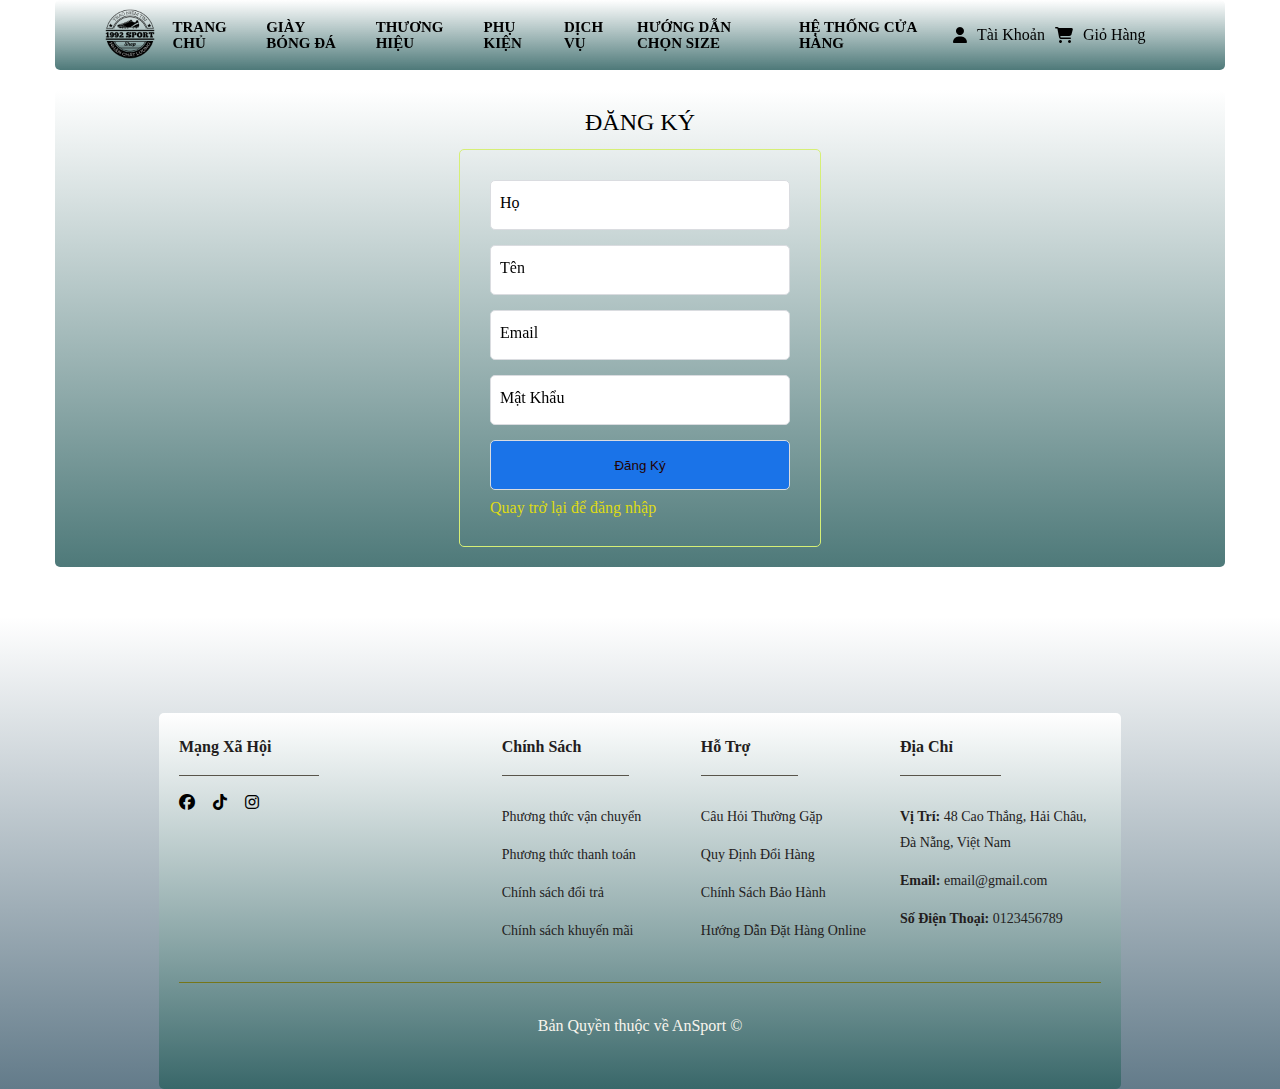
<file: HTMLS/dangky.html>
<!DOCTYPE html>
<html lang="en">
  <head>
    <meta charset="UTF-8" />
    <meta name="viewport" content="width=device-width, initial-scale=1.0" />
    <link
      rel="stylesheet"
      href="https://cdnjs.cloudflare.com/ajax/libs/font-awesome/6.5.2/css/all.min.css"
    />
    <link rel="stylesheet" href="/CSS/reset.css" />
    <link rel="stylesheet" href="/CSS/dangnhap.css" />

    <title>Document</title>
  </head>
<body>
    <!-- ******************header********************* -->
    <header class="header main-content">
      <div class="logo">
        <img src="/images/logo.png" alt="logo" width="50px" height="50px" />
      </div>
      <div class="menu">
        <ul>
          <li><a href="/index.html">TRANG CHỦ</a></li>
          <li>
            <a href="/htmls/giaybongda.html">GIÀY BÓNG ĐÁ</a>
          </li>
          <li>
            <a href="/htmls/thuonghieu.html">THƯƠNG HIỆU</a>

          </li>
          <li>
            <a href="/htmls/phukien.html">PHỤ KIỆN</a>
          </li>
          <li>
            <a href="/htmls/dichvu.html">DỊCH VỤ</a>
          </li>
          <li>
            <a href="/htmls/size.html">HƯỚNG DẪN CHỌN SIZE</a>
          </li>
          <li><a href="/htmls/hethong.html">HỆ THỐNG CỬA HÀNG</a></li>
        </ul>
      </div>
        <div class="others">
          <!-- <li>
            <input placeholder="Tìm Kiếm" type="text" />
            <a href="#"><i class="fa-solid fa-magnifying-glass"></i></a>
          </li> -->
         <div class="login">
            <li>
              <a href="/htmls/dangnhap.html"><i class="fa-solid fa-user"></i></a>
            </li>
            <p><a href="/htmls/dangnhap.html">Tài Khoản</a></p>
         </div>
         <div class="cart">
            <li>
              <a href="/htmls/giohang.html"><i class="fa-solid fa-cart-shopping"></i></a>
            </li>
            <p><a href="/htmls/giohang.html">Giỏ Hàng</a></p>
         </div>
        </ul>
      </div>
</header>
<!-- **********************main********************* -->

<main class="main-content">
<h3>ĐĂNG KÝ</h3>
<div class="around">
    <form action="">
        <div class="form-group">
            <input type="text" name="last-name" required>
            <label for="">Họ</label>
        </div>
        <div class="form-group">
            <input type="text" name="first-name" required>
            <label for="">Tên</label>
        </div>
        <div class="form-group">
            <input type="text" name="email" required>
            <label for="">Email</label>
        </div>
        <div class="form-group">
            <input type="password" name="password" required>
            <label for="">Mật Khẩu</label>
        </div>
        <input type="submit" value="Đăng Ký" id="btn-login">
        <p class="support"><strong><a href="dangnhap.html">Quay trở lại để đăng nhập</a></p>
    </form>
</div>
</main>

      <!-- *******************footer******************** -->
      <footer class="footer">
        <div class="main-content">
          <div class="row">
            <!-- column 1 -->
            <div class="column">
              <h3 class="title">Mạng Xã Hội</h3>
              <div class="socials">
                <a
                  href="https://www.facebook.com/an.nguyenphuc.7737"
                  target="_blank"
                >
                  <i class="fa-brands fa-facebook"></i>
                </a>
                <a href="https://www.tiktok.com/vi-VN/" target="_blank">
                  <i class="fa-brands fa-tiktok"></i>
                </a>
                <a href="https://www.instagram.com/npan_05/" target="_blank">
                  <i class="fa-brands fa-instagram"></i>
                </a>
              </div>
            </div>
            <!-- column 2 -->
            <div class="column">
              <h3 class="title">Chính Sách</h3>
              <ul class="list">
                <li>
                  <a href="#!">Phương thức vận chuyển</a>
                </li>
                <li>
                  <a href="#!">Phương thức thanh toán</a>
                </li>
                <li>
                  <a href="#!">Chính sách đổi trả</a>
                </li>
                <li>
                  <a href="#!">Chính sách khuyến mãi</a>
                </li>
              </ul>
            </div>
            <!-- column 3 -->
            <div class="column">
              <h3 class="title">Hỗ Trợ</h3>
              <ul class="list">
                <li>
                  <a href="#!">Câu Hỏi Thường Gặp</a>
                </li>
                <li>
                  <a href="#!">Quy Định Đổi Hàng</a>
                </li>
                <li>
                  <a href="#!">Chính Sách Bảo Hành</a>
                </li>
                <li>
                  <a href="#!">Hướng Dẫn Đặt Hàng Online</a>
                </li>
              </ul>
            </div>
            <!-- column 4 -->
            <div class="column">
              <h3 class="title">Địa Chỉ</h3>
              <ul class="list">
                <li>
                  <a href="#!"
                    ><strong>Vị Trí:</strong> 48 Cao Thắng, Hải Châu, Đà Nẵng, Việt Nam</a>
                </li>
                <li>
                  <a href="#!"><strong>Email:</strong> email@gmail.com</a>
                </li>
                <li>
                  <a href="#!"><strong>Số Điện Thoại:</strong> 0123456789</a>
                </li>
              </ul>
            </div>
          </div>
  
          <div class="copyright">
            <p>Bản Quyền thuộc về AnSport &copy;</p>
          </div>
        </div>
      </footer>
</body>



</html>
</file>
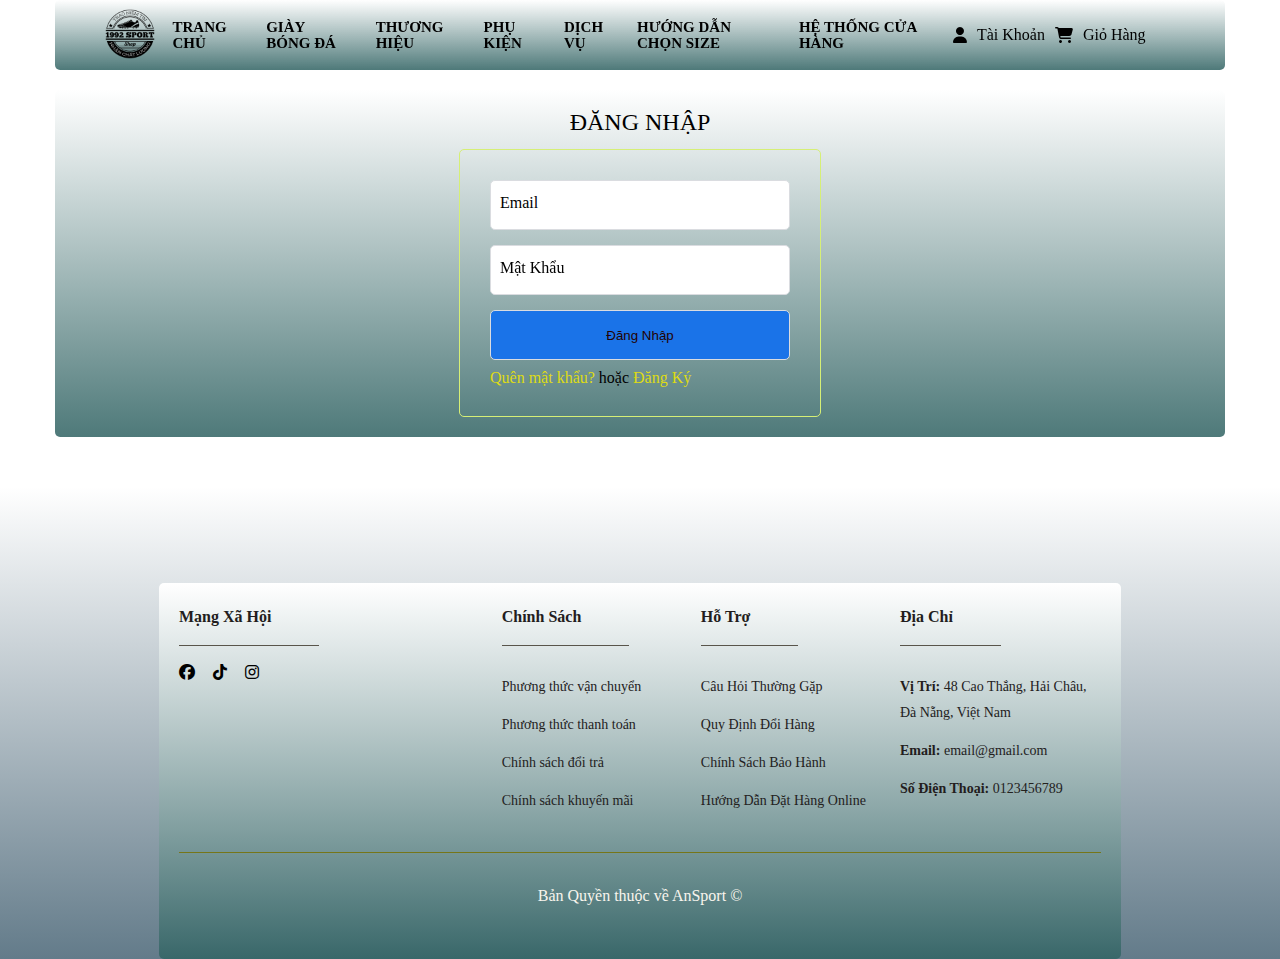
<file: HTMLS/dangnhap.html>
<!DOCTYPE html>
<html lang="en">
  <head>
    <meta charset="UTF-8" />
    <meta name="viewport" content="width=device-width, initial-scale=1.0" />
    <link
      rel="stylesheet"
      href="https://cdnjs.cloudflare.com/ajax/libs/font-awesome/6.5.2/css/all.min.css"
    />
    <link rel="stylesheet" href="/CSS/reset.css" />
    <link rel="stylesheet" href="/CSS/dangnhap.css" />

    <title>Document</title>
  </head>
<body>
    <!-- ******************header********************* -->
    <header class="header main-content">
      <div class="logo">
        <img src="/images/logo.png" alt="logo" width="50px" height="50px" />
      </div>
      <div class="menu">
        <ul>
          <li><a href="/index.html">TRANG CHỦ</a></li>
          <li>
            <a href="/htmls/giaybongda.html">GIÀY BÓNG ĐÁ</a>
          </li>
          <li>
            <a href="/htmls/thuonghieu.html">THƯƠNG HIỆU</a>

          </li>
          <li>
            <a href="/htmls/phukien.html">PHỤ KIỆN</a>
          </li>
          <li>
            <a href="/htmls/dichvu.html">DỊCH VỤ</a>
          </li>
          <li>
            <a href="/htmls/size.html">HƯỚNG DẪN CHỌN SIZE</a>
          </li>
          <li><a href="/htmls/hethong.html">HỆ THỐNG CỬA HÀNG</a></li>
        </ul>
      </div>
        <div class="others">
          <!-- <li>
            <input placeholder="Tìm Kiếm" type="text" />
            <a href="#"><i class="fa-solid fa-magnifying-glass"></i></a>
          </li> -->
         <div class="login">
            <li>
              <a href="/htmls/dangnhap.html"><i class="fa-solid fa-user"></i></a>
            </li>
            <p><a href="/htmls/dangnhap.html">Tài Khoản</a></p>
         </div>
         <div class="cart">
            <li>
              <a href="/htmls/giohang.html"><i class="fa-solid fa-cart-shopping"></i></a>
            </li>
            <p><a href="/htmls/giohang.html">Giỏ Hàng</a></p>
         </div>
        </ul>
      </div>
</header>
<!-- **********************main********************* -->

<main class="main-content">
<h3>ĐĂNG NHẬP</h3>
<div class="around">
    <form action="">
        <div class="form-group">
            <input type="text" name="email" required>
            <label for="">Email</label>
        </div>
        <div class="form-group">
            <input type="password" name="password" required>
            <label for="">Mật Khẩu</label>
        </div>
        <input type="submit" value="Đăng Nhập" id="btn-login">
        <p class="support"><strong><a href="quenmatkhau.html">Quên mật khẩu?</a></strong> hoặc <strong><a href="dangky.html">Đăng Ký</a></strong></p>
    </form>
</div>
</main>


      <!-- *******************footer******************** -->
      <footer class="footer">
        <div class="main-content">
          <div class="row">
            <!-- column 1 -->
            <div class="column">
              <h3 class="title">Mạng Xã Hội</h3>
              <div class="socials">
                <a
                  href="https://www.facebook.com/an.nguyenphuc.7737"
                  target="_blank"
                >
                  <i class="fa-brands fa-facebook"></i>
                </a>
                <a href="https://www.tiktok.com/vi-VN/" target="_blank">
                  <i class="fa-brands fa-tiktok"></i>
                </a>
                <a href="https://www.instagram.com/npan_05/" target="_blank">
                  <i class="fa-brands fa-instagram"></i>
                </a>
              </div>
            </div>
            <!-- column 2 -->
            <div class="column">
              <h3 class="title">Chính Sách</h3>
              <ul class="list">
                <li>
                  <a href="#!">Phương thức vận chuyển</a>
                </li>
                <li>
                  <a href="#!">Phương thức thanh toán</a>
                </li>
                <li>
                  <a href="#!">Chính sách đổi trả</a>
                </li>
                <li>
                  <a href="#!">Chính sách khuyến mãi</a>
                </li>
              </ul>
            </div>
            <!-- column 3 -->
            <div class="column">
              <h3 class="title">Hỗ Trợ</h3>
              <ul class="list">
                <li>
                  <a href="#!">Câu Hỏi Thường Gặp</a>
                </li>
                <li>
                  <a href="#!">Quy Định Đổi Hàng</a>
                </li>
                <li>
                  <a href="#!">Chính Sách Bảo Hành</a>
                </li>
                <li>
                  <a href="#!">Hướng Dẫn Đặt Hàng Online</a>
                </li>
              </ul>
            </div>
            <!-- column 4 -->
            <div class="column">
              <h3 class="title">Địa Chỉ</h3>
              <ul class="list">
                <li>
                  <a href="#!"
                    ><strong>Vị Trí:</strong> 48 Cao Thắng, Hải Châu, Đà Nẵng, Việt Nam</a>
                </li>
                <li>
                  <a href="#!"><strong>Email:</strong> email@gmail.com</a>
                </li>
                <li>
                  <a href="#!"><strong>Số Điện Thoại:</strong> 0123456789</a>
                </li>
              </ul>
            </div>
          </div>
  
          <div class="copyright">
            <p>Bản Quyền thuộc về AnSport &copy;</p>
          </div>
        </div>
      </footer>
</body>



</html>
</file>
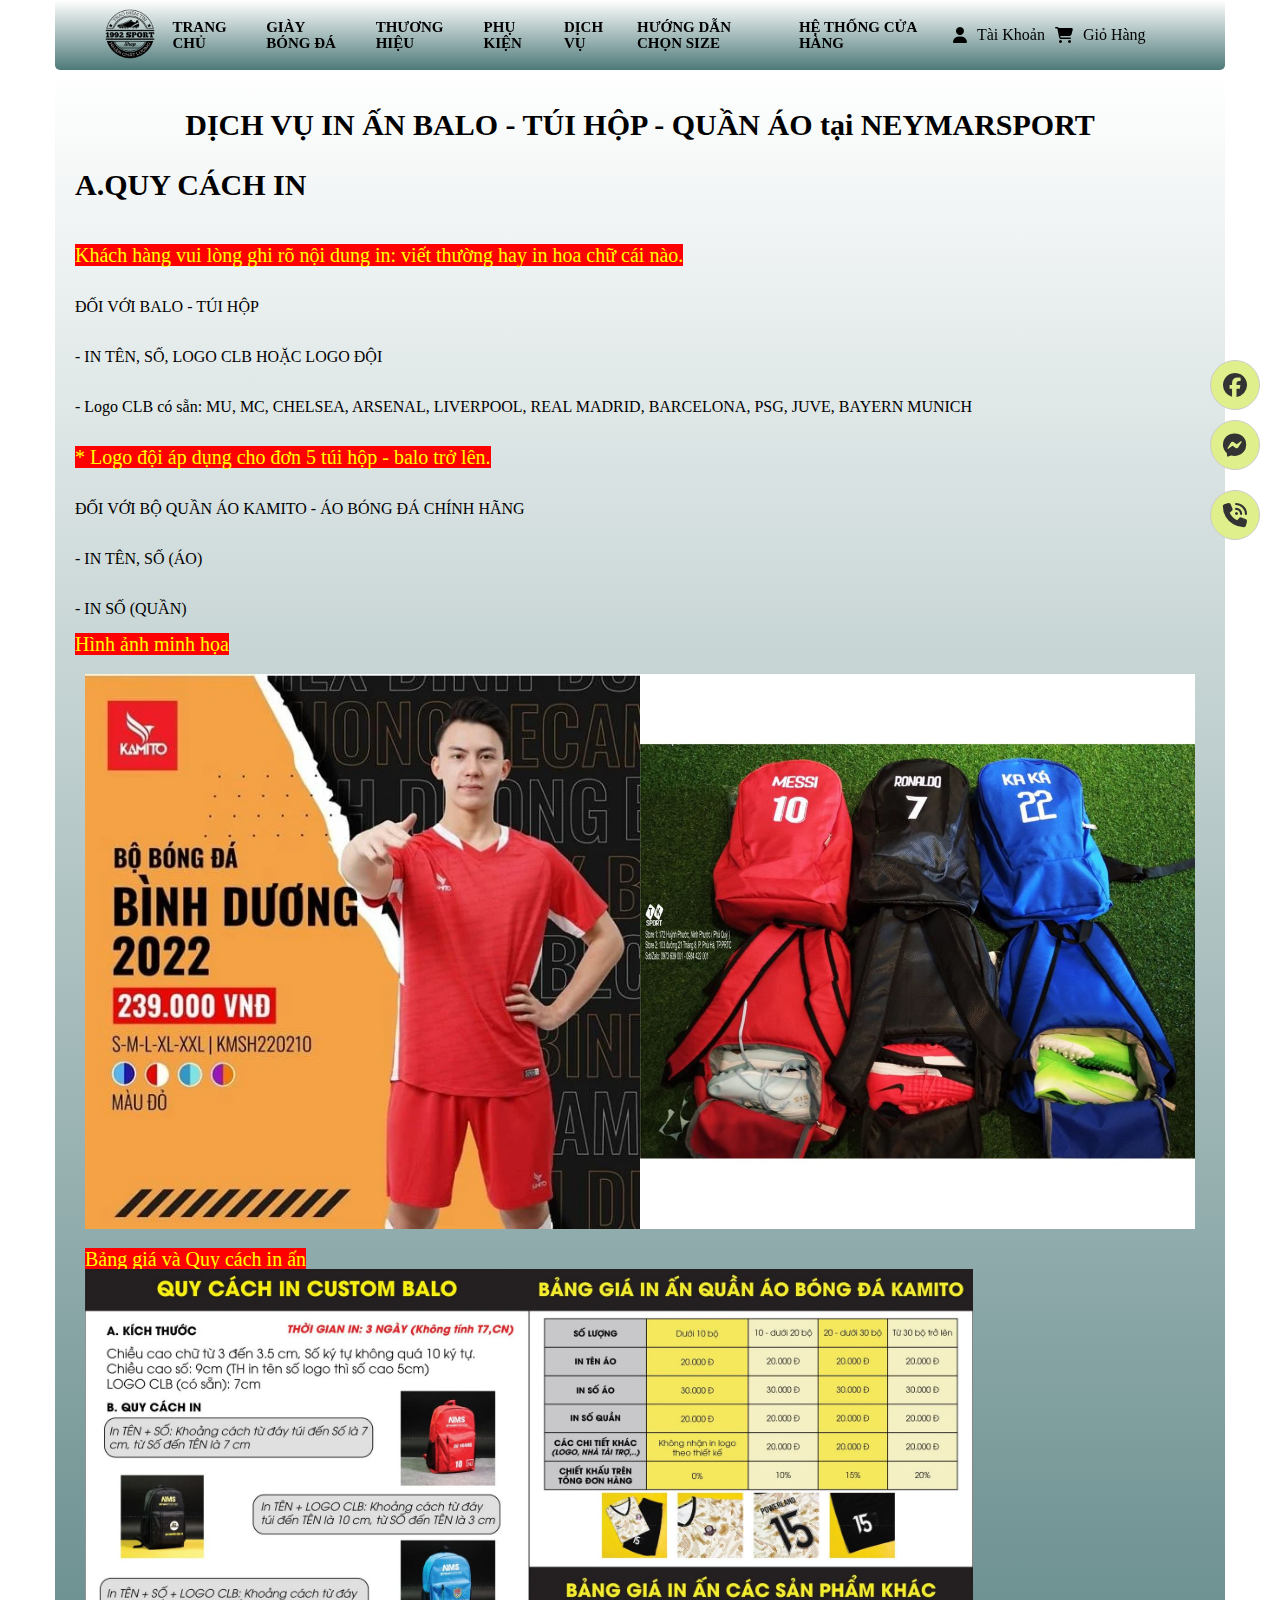
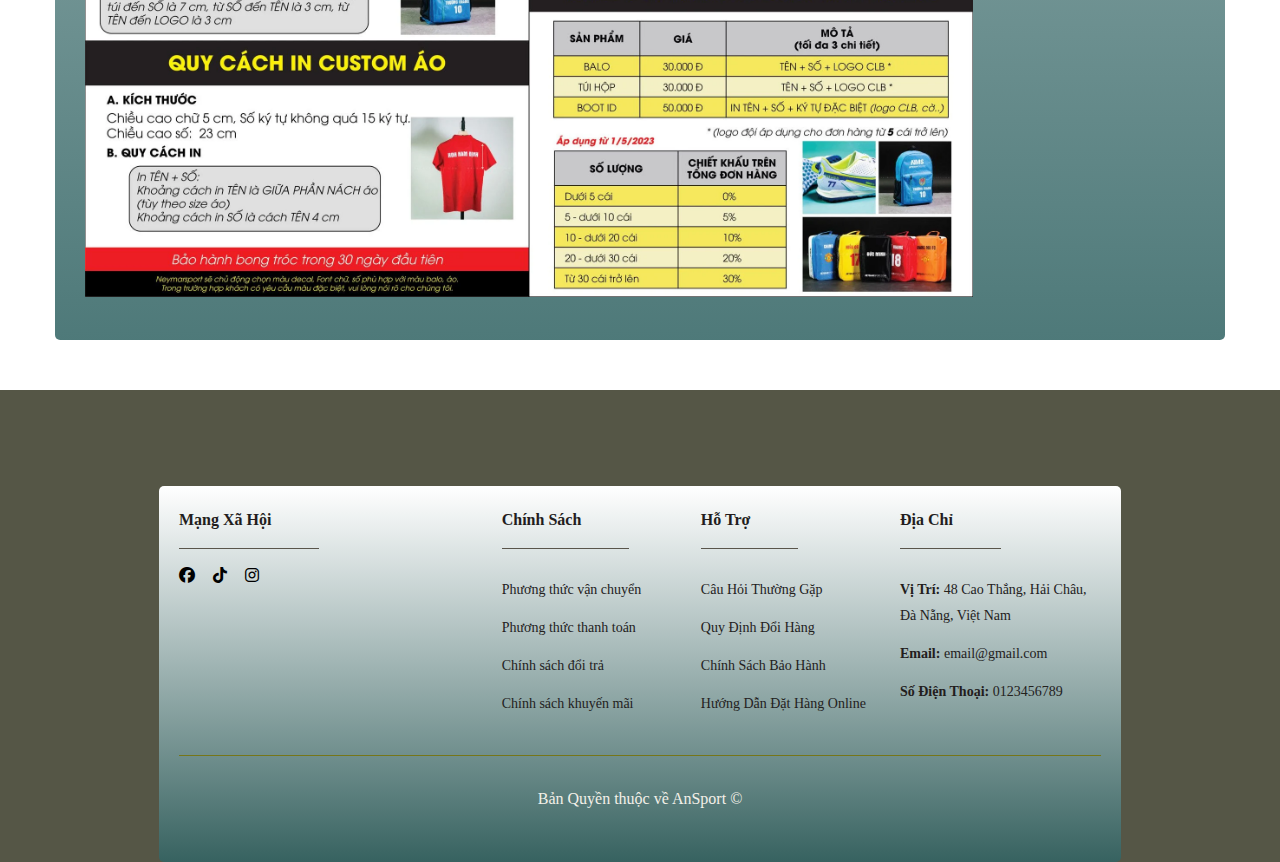
<file: HTMLS/dichvu.html>
<!DOCTYPE html>
<html lang="en">
  <head>
    <meta charset="UTF-8" />
    <meta name="viewport" content="width=device-width, initial-scale=1.0" />
    <link rel="stylesheet" href="/CSS/reset.css" />
    <link rel="stylesheet" href="/CSS/styledichvu.css" />
    <link
      rel="stylesheet"
      href="https://cdnjs.cloudflare.com/ajax/libs/font-awesome/6.5.2/css/all.min.css"
    />

    <title>Document</title>
  </head>
  <body>
    <!-- *************************header********************* -->
    <header class="header main-content">
      <div class="logo">
        <img src="/images/logo.png" alt="logo" width="50px" height="50px" />
      </div>
      <div class="menu">
        <ul>
          <li><a href="/index.html">TRANG CHỦ</a></li>
          <li>
            <a href="/htmls/giaybongda.html">GIÀY BÓNG ĐÁ</a>
          </li>
          <li>
            <a href="/htmls/thuonghieu.html">THƯƠNG HIỆU</a>

          </li>
          <li>
            <a href="/htmls/phukien.html">PHỤ KIỆN</a>
          </li>
          <li>
            <a href="/htmls/dichvu.html">DỊCH VỤ</a>
          </li>
          <li>
            <a href="/htmls/size.html">HƯỚNG DẪN CHỌN SIZE</a>
          </li>
          <li><a href="/htmls/hethong.html">HỆ THỐNG CỬA HÀNG</a></li>
        </ul>
      </div>
        <div class="others">
          <!-- <li>
            <input placeholder="Tìm Kiếm" type="text" />
            <a href="#"><i class="fa-solid fa-magnifying-glass"></i></a>
          </li> -->
         <div class="login">
            <li>
              <a href="/htmls/dangnhap.html"><i class="fa-solid fa-user"></i></a>
            </li>
            <p><a href="/htmls/dangnhap.html">Tài Khoản</a></p>
         </div>
         <div class="cart">
            <li>
              <a href="/htmls/giohang.html"><i class="fa-solid fa-cart-shopping"></i></a>
            </li>
            <p><a href="/htmls/giohang.html">Giỏ Hàng</a></p>
         </div>
        </ul>
      </div>
</header>
    <!-- *************************main***************** -->
    <div class="main-content">
      <div class="backgound">
        <h1 style="text-align: center">
          DỊCH VỤ IN ẤN BALO - TÚI HỘP - QUẦN ÁO tại NEYMARSPORT
        </h1>
      </div>
      <div class="infor">
        <h1>A.QUY CÁCH IN</h1>
        <p>
          <span class="note"
            >Khách hàng vui lòng ghi rõ nội dung in: viết thường hay in hoa chữ
            cái nào.</span
          >
        </p>
        <ul>
          ĐỐI VỚI BALO - TÚI HỘP
          <li>- IN TÊN, SỐ, LOGO CLB HOẶC LOGO ĐỘI</li>
          <li>
            - Logo CLB có sẵn: MU, MC, CHELSEA, ARSENAL, LIVERPOOL, REAL MADRID,
            BARCELONA, PSG, JUVE, BAYERN MUNICH
          </li>
        </ul>
        <p>
          <span class="note"
            >* Logo đội áp dụng cho đơn 5 túi hộp - balo trở lên.</span
          >
        </p>
        <ul>
          ĐỐI VỚI BỘ QUẦN ÁO KAMITO - ÁO BÓNG ĐÁ CHÍNH HÃNG
          <li>- IN TÊN, SỐ (ÁO)</li>
          <li>- IN SỐ (QUẦN)</li>
        </ul>
      </div>
      <div class="feedback">
        <p><span class="note">Hình ảnh minh họa</span></p>
        <div class="Printf">
          <img
            src="/images/aoquan.png"
            width="50%"
            alt="Ảnh in ấn áo quần bóng đá"
          />
          <img
            src="/images/inanbalo.png"
            width="50%"
            alt="Ảnh in ấn balo bóng đá"
          />
        </div>
      </div>
      <div class="instruct">
        <p><span class="note">Bảng giá và Quy cách in ấn</span></p>
        <img
          src="/images/chitiet.png"
          width="80%"
          alt="Bảng giá và Quy cách in ấn"
        />
      </div>
    </div>
    <div class="icon-fix">
      <a href="#">
        <i class="fa-brands fa-facebook"></i>
      </a>
      <a href="#">
        <i class="fa-brands fa-facebook-messenger"></i>
      </a>
      <a href="#">
        <a href="#">
          <i class="fa-solid fa-phone-volume"></i>
        </a>
      </a>
    </div>
    <!--*********************footer******************  -->
    <footer class="footer">
      <div class="main-content">
        <div class="row">
          <!-- column 1 -->
          <div class="column">
            <h3 class="title">Mạng Xã Hội</h3>
            <div class="socials">
              <a
                href="https://www.facebook.com/an.nguyenphuc.7737"
                target="_blank"
              >
                <i class="fa-brands fa-facebook"></i>
              </a>
              <a href="https://www.tiktok.com/vi-VN/" target="_blank">
                <i class="fa-brands fa-tiktok"></i>
              </a>
              <a href="https://www.instagram.com/npan_05/" target="_blank">
                <i class="fa-brands fa-instagram"></i>
              </a>
            </div>
          </div>
          <!-- column 2 -->
          <div class="column">
            <h3 class="title">Chính Sách</h3>
            <ul class="list">
              <li>
                <a href="#!">Phương thức vận chuyển</a>
              </li>
              <li>
                <a href="#!">Phương thức thanh toán</a>
              </li>
              <li>
                <a href="#!">Chính sách đổi trả</a>
              </li>
              <li>
                <a href="#!">Chính sách khuyến mãi</a>
              </li>
            </ul>
          </div>
          <!-- column 3 -->
          <div class="column">
            <h3 class="title">Hỗ Trợ</h3>
            <ul class="list">
              <li>
                <a href="#!">Câu Hỏi Thường Gặp</a>
              </li>
              <li>
                <a href="#!">Quy Định Đổi Hàng</a>
              </li>
              <li>
                <a href="#!">Chính Sách Bảo Hành</a>
              </li>
              <li>
                <a href="#!">Hướng Dẫn Đặt Hàng Online</a>
              </li>
            </ul>
          </div>
          <!-- column 4 -->
          <div class="column">
            <h3 class="title">Địa Chỉ</h3>
            <ul class="list">
              <li>
                <a href="#!"
                  ><strong>Vị Trí:</strong> 48 Cao Thắng, Hải Châu, Đà Nẵng, Việt Nam</a>
              </li>
              <li>
                <a href="#!"><strong>Email:</strong> email@gmail.com</a>
              </li>
              <li>
                <a href="#!"><strong>Số Điện Thoại:</strong> 0123456789</a>
              </li>
            </ul>
          </div>
        </div>

        <div class="copyright">
          <p>Bản Quyền thuộc về AnSport &copy;</p>
        </div>
      </div>
    </footer>
  </body>
</html>
</file>
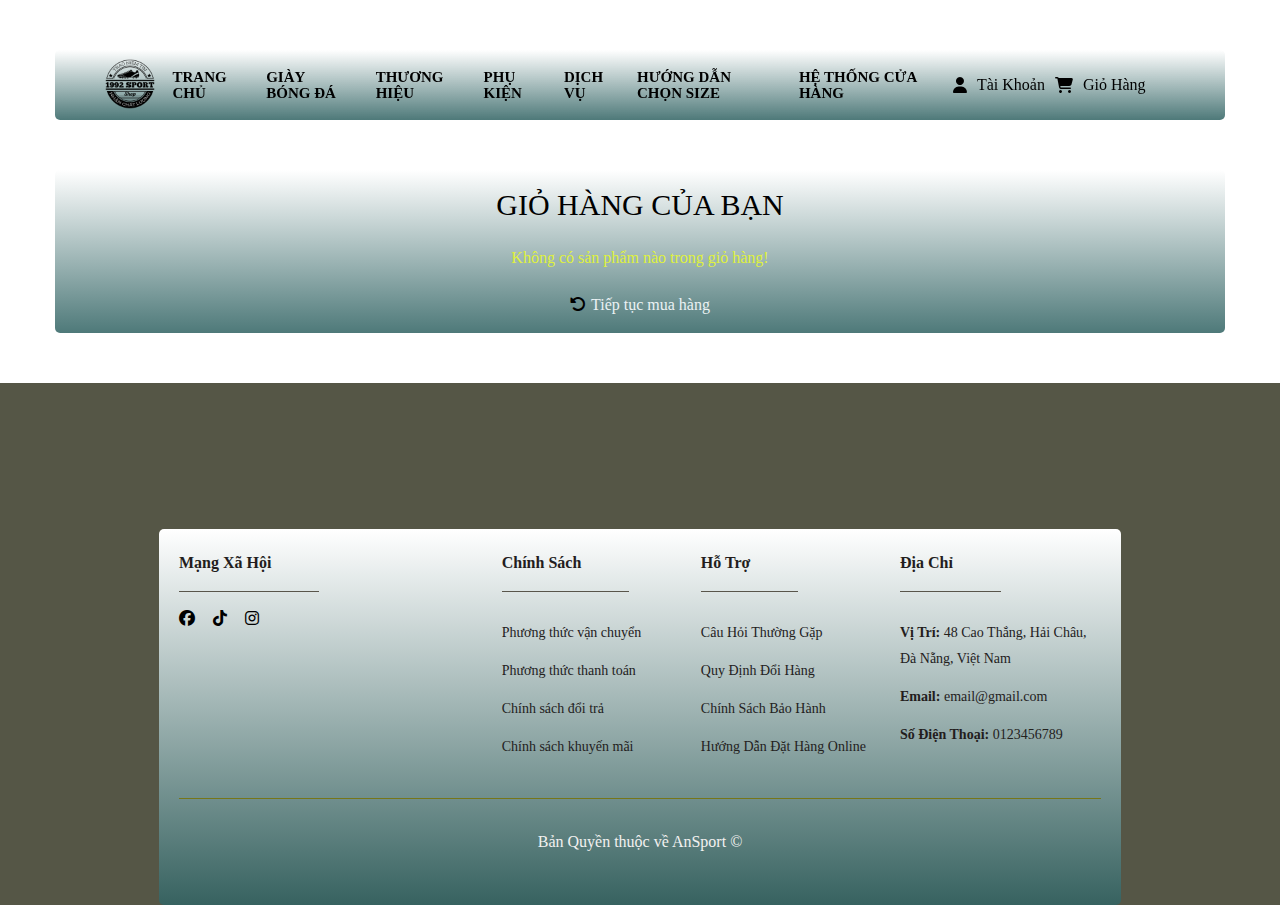
<file: HTMLS/giohang.html>
<!DOCTYPE html>
<html lang="en">
  <head>
    <meta charset="UTF-8" />
    <meta name="viewport" content="width=device-width, initial-scale=1.0" />
    <link
      rel="stylesheet"
      href="https://cdnjs.cloudflare.com/ajax/libs/font-awesome/6.5.2/css/all.min.css"
    />
    <link rel="stylesheet" href="/CSS/reset.css" />
    <link rel="stylesheet" href="/CSS/giohang.css" />

    <title>Document</title>
  </head>
<body>
    <!-- ******************header********************* -->
    <header class="header main-content">
      <div class="logo">
        <img src="/images/logo.png" alt="logo" width="50px" height="50px" />
      </div>
      <div class="menu">
        <ul>
          <li><a href="../index.html">TRANG CHỦ</a></li>
          <li>
            <a href="/htmls/giaybongda.html">GIÀY BÓNG ĐÁ</a>
          </li>
          <li>
            <a href="/htmls/thuonghieu.html">THƯƠNG HIỆU</a>

          </li>
          <li>
            <a href="/htmls/phukien.html">PHỤ KIỆN</a>
          </li>
          <li>
            <a href="/htmls/dichvu.html">DỊCH VỤ</a>
          </li>
          <li>
            <a href="/htmls/size.html">HƯỚNG DẪN CHỌN SIZE</a>
          </li>
          <li><a href="/htmls/hethong.html">HỆ THỐNG CỬA HÀNG</a></li>
        </ul>
      </div>
        <div class="others">

         <div class="login">
            <li>
              <a href="/htmls/dangnhap.html"><i class="fa-solid fa-user"></i></a>
            </li>
            <p><a href="/htmls/dangnhap.html">Tài Khoản</a></p>
         </div>
         <div class="cart">
            <li>
              <a href="/htmls/giohang.html"><i class="fa-solid fa-cart-shopping"></i></a>
            </li>
            <p><a href="/htmls/giohang.html">Giỏ Hàng</a></p>
         </div>
        </ul>
      </div>
</header>
<!-- **********************main********************* -->

<main class="main-content">
<h3>GIỎ HÀNG CỦA BẠN</h3>
<div class="around">
<p class="show">Không có sản phẩm nào trong giỏ hàng!</p>
<div class="comeback">
    <a href="index.html"><i class="fa-solid fa-rotate-left"></i></a>
    <p class="comeback-right"><a href="../index.html">Tiếp tục mua hàng</a></p>
</div>
</div>
</main>


      <!-- *******************footer******************** -->
      <footer class="footer">
        <div class="main-content">
          <div class="row">
            <!-- column 1 -->
            <div class="column">
              <h3 class="title">Mạng Xã Hội</h3>
              <div class="socials">
                <a
                  href="https://www.facebook.com/an.nguyenphuc.7737"
                  target="_blank"
                >
                  <i class="fa-brands fa-facebook"></i>
                </a>
                <a href="https://www.tiktok.com/vi-VN/" target="_blank">
                  <i class="fa-brands fa-tiktok"></i>
                </a>
                <a href="https://www.instagram.com/npan_05/" target="_blank">
                  <i class="fa-brands fa-instagram"></i>
                </a>
              </div>
            </div>
            <!-- column 2 -->
            <div class="column">
              <h3 class="title">Chính Sách</h3>
              <ul class="list">
                <li>
                  <a href="#!">Phương thức vận chuyển</a>
                </li>
                <li>
                  <a href="#!">Phương thức thanh toán</a>
                </li>
                <li>
                  <a href="#!">Chính sách đổi trả</a>
                </li>
                <li>
                  <a href="#!">Chính sách khuyến mãi</a>
                </li>
              </ul>
            </div>
            <!-- column 3 -->
            <div class="column">
              <h3 class="title">Hỗ Trợ</h3>
              <ul class="list">
                <li>
                  <a href="#!">Câu Hỏi Thường Gặp</a>
                </li>
                <li>
                  <a href="#!">Quy Định Đổi Hàng</a>
                </li>
                <li>
                  <a href="#!">Chính Sách Bảo Hành</a>
                </li>
                <li>
                  <a href="#!">Hướng Dẫn Đặt Hàng Online</a>
                </li>
              </ul>
            </div>
            <!-- column 4 -->
            <div class="column">
              <h3 class="title">Địa Chỉ</h3>
              <ul class="list">
                <li>
                  <a href="#!"
                    ><strong>Vị Trí:</strong> 48 Cao Thắng, Hải Châu, Đà Nẵng, Việt Nam</a>
                </li>
                <li>
                  <a href="#!"><strong>Email:</strong> email@gmail.com</a>
                </li>
                <li>
                  <a href="#!"><strong>Số Điện Thoại:</strong> 0123456789</a>
                </li>
              </ul>
            </div>
          </div>
  
          <div class="copyright">
            <p>Bản Quyền thuộc về AnSport &copy;</p>
          </div>
        </div>
      </footer>
</body>



</html>
</file>
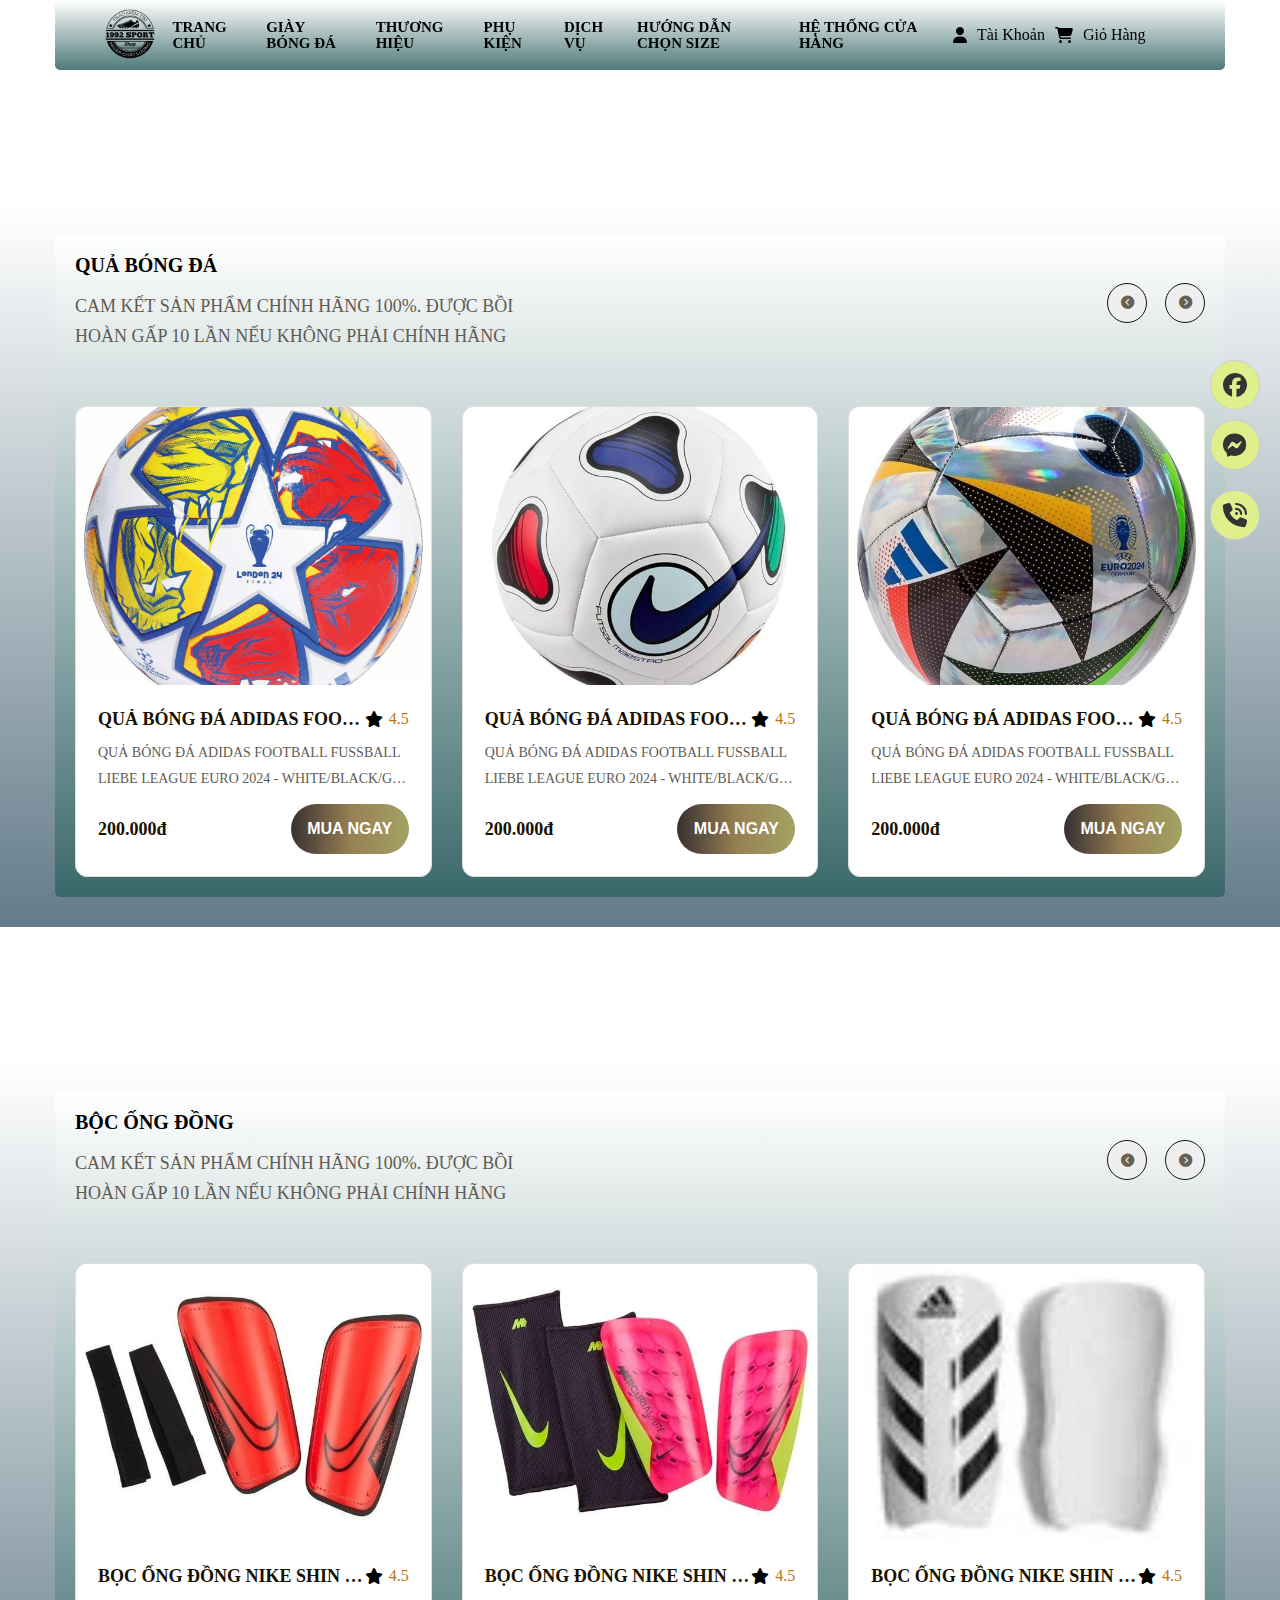
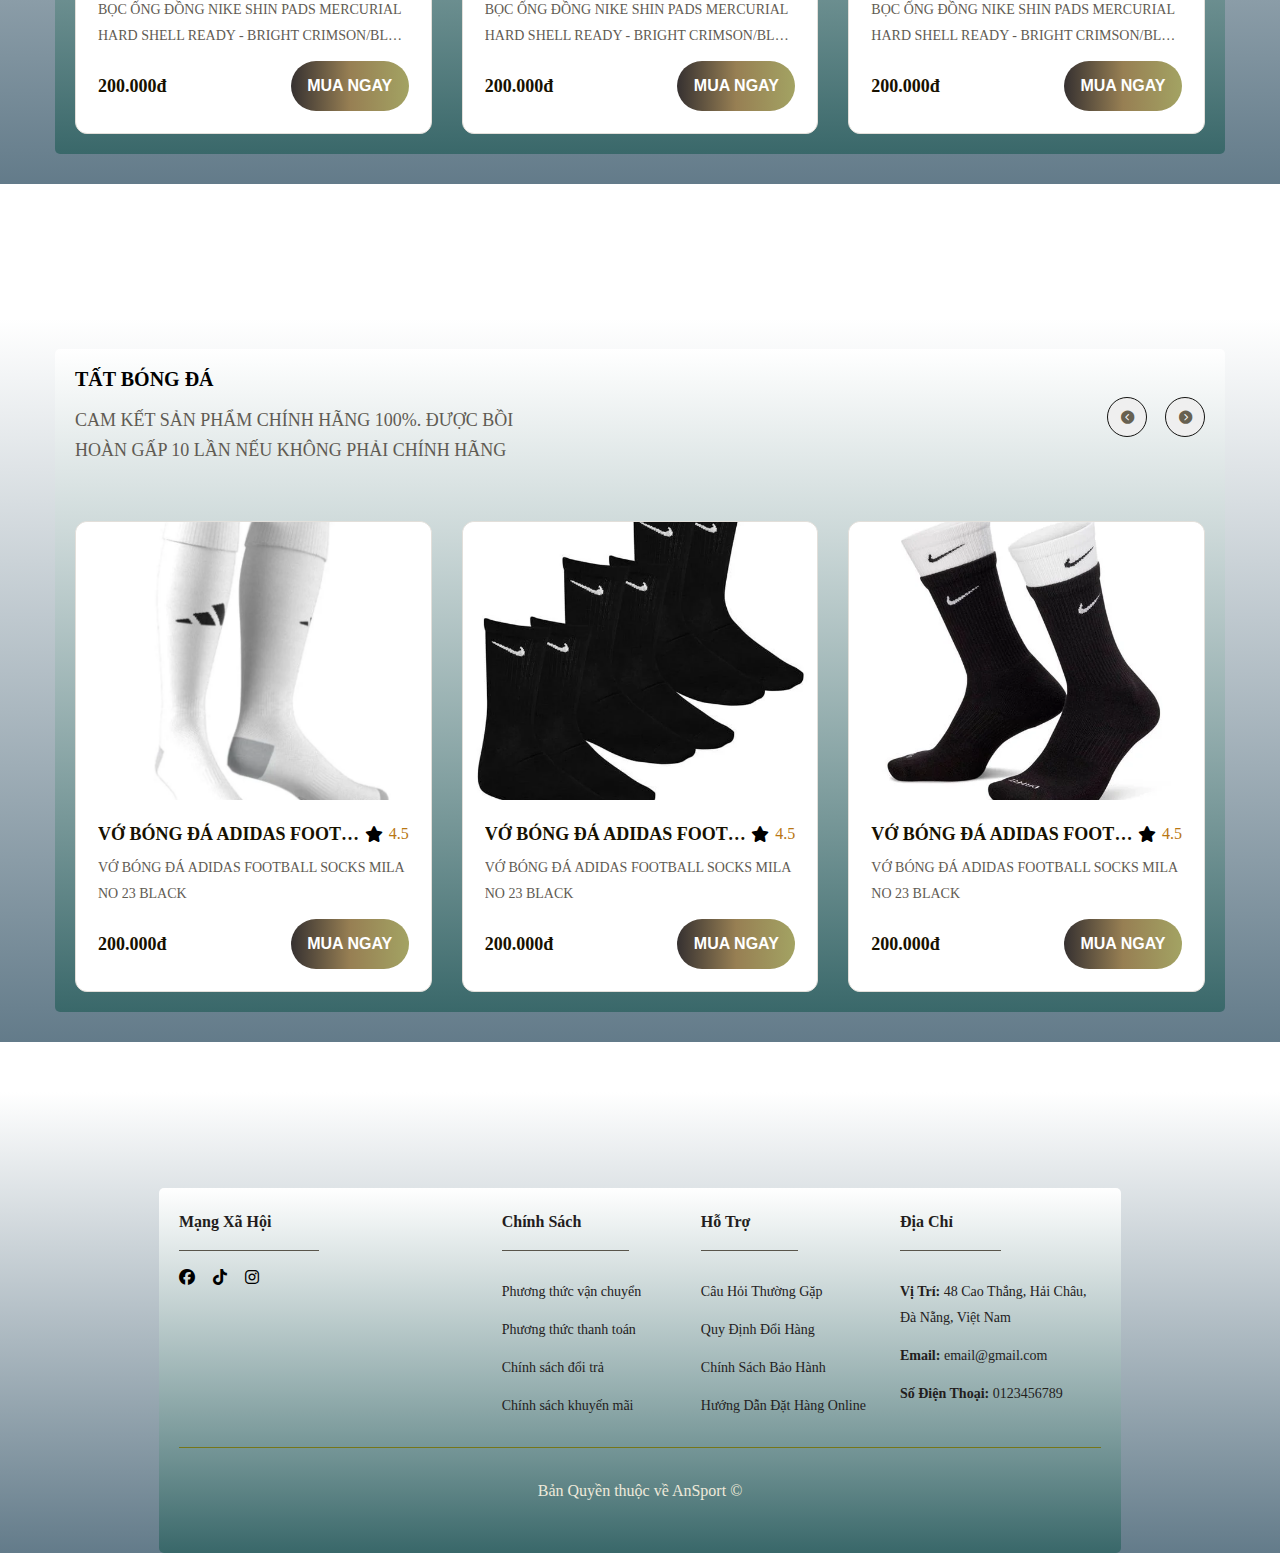
<file: HTMLS/phukien.html>
<!DOCTYPE html>
<html lang="en">
  <head>
    <meta charset="UTF-8" />
    <meta name="viewport" content="width=device-width, initial-scale=1.0" />
    <link
      rel="stylesheet"
      href="https://cdnjs.cloudflare.com/ajax/libs/font-awesome/6.5.2/css/all.min.css"
    />
    <link rel="stylesheet" href="/CSS/reset.css" />
    <link rel="stylesheet" href="/CSS/style.css" />

    <title>Document</title>
  </head>
  <!-- ******************body***************** -->
  <body>
    <header class="header main-content">
      <div class="logo">
        <img src="/images/logo.png" alt="logo" width="50px" height="50px" />
      </div>
      <div class="menu">
        <ul>
          <li><a href="/index.html">TRANG CHỦ</a></li>
          <li>
            <a href="/htmls/giaybongda.html">GIÀY BÓNG ĐÁ</a>
          </li>
          <li>
            <a href="/htmls/thuonghieu.html">THƯƠNG HIỆU</a>

          </li>
          <li>
            <a href="/htmls/phukien.html">PHỤ KIỆN</a>
          </li>
          <li>
            <a href="/htmls/dichvu.html">DỊCH VỤ</a>
          </li>
          <li>
            <a href="/htmls/size.html">HƯỚNG DẪN CHỌN SIZE</a>
          </li>
          <li><a href="/htmls/hethong.html">HỆ THỐNG CỬA HÀNG</a></li>
        </ul>
      </div>
        <div class="others">
          <!-- <li>
            <input placeholder="Tìm Kiếm" type="text" />
            <a href="#"><i class="fa-solid fa-magnifying-glass"></i></a>
          </li> -->
         <div class="login">
            <li>
              <a href="/htmls/dangnhap.html"><i class="fa-solid fa-user"></i></a>
            </li>
            <p><a href="/htmls/dangnhap.html">Tài Khoản</a></p>
         </div>
         <div class="cart">
            <li>
              <a href="/htmls/giohang.html"><i class="fa-solid fa-cart-shopping"></i></a>
            </li>
            <p><a href="/htmls/giohang.html">Giỏ Hàng</a></p>
         </div>
        </ul>
      </div>
</header>


    <!-- *******************************************MAIN***************************************************** -->
    <!-- *************************SALE**************************************** -->
    <div class="popular">
      <div class="main-content">
        <div class="popular-top">
          <!-- popular left -->
          <div class="info">
            <h2>QUẢ BÓNG ĐÁ</h2>
            <p class="desc">
              CAM KẾT SẢN PHẨM CHÍNH HÃNG 100%. ĐƯỢC BỒI HOÀN GẤP 10 LẦN NẾU KHÔNG PHẢI CHÍNH HÃNG
            </p>
          </div>

          <!-- popular right -->
          <div class="controls">
            <button class="control-btn">
              <i class="fa-solid fa-circle-chevron-left"></i>
            </button>
            <button class="control-btn">
              <i class="fa-solid fa-circle-chevron-right"></i>
            </button>
          </div>
        </div>

        <div class="sneakers-list">
          <!-- item 1 -->
          <div class="sneakers-item">
            <a href="#!"
              ><img src="/images/quabongda1.jpg" alt="Basic web design" class="thumb"
            /></a>
            <div class="info">
              <div class="head">
                <h3 class="title">
                  <a class="line-clamp break-all" href="#!">QUẢ BÓNG ĐÁ ADIDAS FOOTBALL FUSSBALLLIEBE LEAGUE EURO 2024 - WHITE/BLACK/GLOW BLUE IN9367</a>
                </h3>
                <div class="rating">
                  <i class="fa-solid fa-star"></i>
                  <span class="value">4.5</span>
                </div>
              </div>
              <p class="desc line-clamp line-2 break-all">
                QUẢ BÓNG ĐÁ ADIDAS FOOTBALL FUSSBALLLIEBE LEAGUE EURO 2024 - WHITE/BLACK/GLOW BLUE IN9367
              </p>

              <div class="foot">
                <div class="sale">
                  <span class="price">200.000đ</span>
                </div>
                <button class="btn btn-book">MUA NGAY</button>
              </div>
            </div>
          </div>

          <!-- item 2 -->
          <div class="sneakers-item">
            <a href="#!"
              ><img src="/images/quabongda2.jpg" alt="Basic web design" class="thumb"
            /></a>
            <div class="info">
              <div class="head">
                <h3 class="title">
                  <a class="line-clamp break-all" href="#!">QUẢ BÓNG ĐÁ ADIDAS FOOTBALL FUSSBALLLIEBE LEAGUE EURO 2024 - WHITE/BLACK/GLOW BLUE IN9367</a>
                </h3>
                <div class="rating">
                  <i class="fa-solid fa-star"></i>
                  <span class="value">4.5</span>
                </div>
              </div>
              <p class="desc line-clamp line-2 break-all">
                QUẢ BÓNG ĐÁ ADIDAS FOOTBALL FUSSBALLLIEBE LEAGUE EURO 2024 - WHITE/BLACK/GLOW BLUE IN9367
              </p>

              <div class="foot">
                <div class="sale">
                  <span class="price">200.000đ</span>
                </div>
                <button class="btn btn-book">MUA NGAY</button>
              </div>
            </div>
          </div>

          <!-- item 3 -->
          <div class="sneakers-item">
            <a href="#!"
              ><img src="/images/quabongda3.jpg" alt="Basic web design" class="thumb"
            /></a>
            <div class="info">
              <div class="head">
                <h3 class="title">
                  <a class="line-clamp break-all" href="#!">QUẢ BÓNG ĐÁ ADIDAS FOOTBALL FUSSBALLLIEBE LEAGUE EURO 2024 - WHITE/BLACK/GLOW BLUE IN9367</a>
                </h3>
                <div class="rating">
                  <i class="fa-solid fa-star"></i>
                  <span class="value">4.5</span>
                </div>
              </div>
              <p class="desc line-clamp line-2 break-all">
                QUẢ BÓNG ĐÁ ADIDAS FOOTBALL FUSSBALLLIEBE LEAGUE EURO 2024 - WHITE/BLACK/GLOW BLUE IN9367
              </p>

              <div class="foot">
                <div class="sale">
                  <span class="price">200.000đ</span>
                </div>
                <button class="btn btn-book">MUA NGAY</button>
              </div>
            </div>
          </div>
        </div>
      </div>
    </div>
    <!-- ****************************POPULAR********************************** -->
    <div class="popular">
      <div class="main-content">
        <div class="popular-top">
          <!-- popular left -->
          <div class="info">
            <h2>BỘC ỐNG ĐỒNG</h2>
            <p class="desc">
              CAM KẾT SẢN PHẨM CHÍNH HÃNG 100%. ĐƯỢC BỒI HOÀN GẤP 10 LẦN NẾU KHÔNG PHẢI CHÍNH HÃNG
            </p>
          </div>

          <!-- popular right -->
          <div class="controls">
            <button class="control-btn">
              <i class="fa-solid fa-circle-chevron-left"></i>
            </button>
            <button class="control-btn">
              <i class="fa-solid fa-circle-chevron-right"></i>
            </button>
          </div>
        </div>

        <div class="sneakers-list">
          <!-- item 1 -->
          <div class="sneakers-item">
            <a href="#!"
              ><img
                src="/images/bocongdong.png"
                alt="Basic web design"
                class="thumb"
            /></a>
            <div class="info">
              <div class="head">
                <h3 class="title">
                  <a class="line-clamp break-all" href="#!">BỌC ỐNG ĐỒNG NIKE SHIN PADS MERCURIAL HARD SHELL READY - BRIGHT CRIMSON/BLACK</a>
                </h3>
                <div class="rating">
                  <i class="fa-solid fa-star"></i>
                  <span class="value">4.5</span>
                </div>
              </div>
              <p class="desc line-clamp line-2 break-all">
                BỌC ỐNG ĐỒNG NIKE SHIN PADS MERCURIAL HARD SHELL READY - BRIGHT CRIMSON/BLACK
              </p>

              <div class="foot">
                <span class="price">200.000đ</span>
                <button class="btn btn-book">MUA NGAY</button>
              </div>
            </div>
          </div>

          <!-- item 2 -->
          <div class="sneakers-item">
            <a href="#!"
              ><img
                src="/images/bocongdong1.png"
                alt="Basic web design"
                class="thumb"
            /></a>
            <div class="info">
              <div class="head">
                <h3 class="title">
                  <a class="line-clamp break-all" href="#!">BỌC ỐNG ĐỒNG NIKE SHIN PADS MERCURIAL HARD SHELL READY - BRIGHT CRIMSON/BLACK</a>
                </h3>
                <div class="rating">
                  <i class="fa-solid fa-star"></i>
                  <span class="value">4.5</span>
                </div>
              </div>
              <p class="desc line-clamp line-2 break-all">
                BỌC ỐNG ĐỒNG NIKE SHIN PADS MERCURIAL HARD SHELL READY - BRIGHT CRIMSON/BLACK
              </p>

              <div class="foot">
                <span class="price">200.000đ</span>
                <button class="btn btn-book">MUA NGAY</button>
              </div>
            </div>
          </div>

          <!-- item 3 -->
          <div class="sneakers-item">
            <a href="#!"
              ><img
                src="/images/bocongdong2.png"
                alt="Basic web design"
                class="thumb"
            /></a>
            <div class="info">
              <div class="head">
                <h3 class="title">
                  <a class="line-clamp break-all" href="#!">BỌC ỐNG ĐỒNG NIKE SHIN PADS MERCURIAL HARD SHELL READY - BRIGHT CRIMSON/BLACK</a>
                </h3>
                <div class="rating">
                  <i class="fa-solid fa-star"></i>
                  <span class="value">4.5</span>
                </div>
              </div>
              <p class="desc line-clamp line-2 break-all">
                BỌC ỐNG ĐỒNG NIKE SHIN PADS MERCURIAL HARD SHELL READY - BRIGHT CRIMSON/BLACK
              </p>

              <div class="foot">
                <span class="price">200.000đ</span>
                <button class="btn btn-book">MUA NGAY</button>
              </div>
            </div>
          </div>
        </div>
      </div>
    </div>
    <!-- ****************************PRODUCT NEW************************************* -->
    <div class="popular">
      <div class="main-content">
        <div class="popular-top">
          <!-- popular left -->
          <div class="info">
            <h2>TẤT BÓNG ĐÁ</h2>
            <p class="desc">
              CAM KẾT SẢN PHẨM CHÍNH HÃNG 100%. ĐƯỢC BỒI HOÀN GẤP 10 LẦN NẾU KHÔNG PHẢI CHÍNH HÃNG
            </p>
          </div>

          <!-- popular right -->
          <div class="controls">
            <button class="control-btn">
              <i class="fa-solid fa-circle-chevron-left"></i>
            </button>
            <button class="control-btn">
              <i class="fa-solid fa-circle-chevron-right"></i>
            </button>
          </div>
        </div>

        <div class="sneakers-list">
          <!-- item 1 -->
          <div class="sneakers-item">
            <a href="#!"
              ><img src="/images/tat1.png" alt="Basic web design" class="thumb"
            /></a>
            <div class="info">
              <div class="head">
                <h3 class="title">
                  <a class="line-clamp break-all" href="#!">VỚ BÓNG ĐÁ ADIDAS FOOTBALL SOCKS MILANO 23 BLACK</a>
                </h3>
                <div class="rating">
                  <i class="fa-solid fa-star"></i>
                  <span class="value">4.5</span>
                </div>
              </div>
              <p class="desc line-clamp line-2 break-all">
                VỚ BÓNG ĐÁ ADIDAS FOOTBALL SOCKS MILANO 23 BLACK
              </p>

              <div class="foot">
                <span class="price">200.000đ</span>
                <button class="btn btn-book">MUA NGAY</button>
              </div>
            </div>
          </div>

          <!-- item 2 -->
          <div class="sneakers-item">
            <a href="#!"
              ><img src="/images/tat2.png" alt="Basic web design" class="thumb"
            /></a>
            <div class="info">
              <div class="head">
                <h3 class="title">
                  <a class="line-clamp break-all" href="#!">VỚ BÓNG ĐÁ ADIDAS FOOTBALL SOCKS MILANO 23 BLACK</a>
                </h3>
                <div class="rating">
                  <i class="fa-solid fa-star"></i>
                  <span class="value">4.5</span>
                </div>
              </div>
              <p class="desc line-clamp line-2 break-all">
                VỚ BÓNG ĐÁ ADIDAS FOOTBALL SOCKS MILANO 23 BLACK
              </p>

              <div class="foot">
                <span class="price">200.000đ</span>
                <button class="btn btn-book">MUA NGAY</button>
              </div>
            </div>
          </div>

          <!-- item 3 -->
          <div class="sneakers-item">
            <a href="#!"
              ><img src="/images/tat3.png" alt="Basic web design" class="thumb"
            /></a>
            <div class="info">
              <div class="head">
                <h3 class="title">
                  <a class="line-clamp break-all" href="#!">VỚ BÓNG ĐÁ ADIDAS FOOTBALL SOCKS MILANO 23 BLACK</a>
                </h3>
                <div class="rating">
                  <i class="fa-solid fa-star"></i>
                  <span class="value">4.5</span>
                </div>
              </div>
              <p class="desc line-clamp line-2 break-all">
                VỚ BÓNG ĐÁ ADIDAS FOOTBALL SOCKS MILANO 23 BLACK
              </p>

              <div class="foot">
                <span class="price">200.000đ</span>
                <button class="btn btn-book">MUA NGAY</button>
              </div>
            </div>
          </div>
        </div>
      </div>
    </div>
    <div class="icon-fix">
      <a href="#">
        <i class="fa-brands fa-facebook"></i>
      </a>
      <a href="#">
        <i class="fa-brands fa-facebook-messenger"></i>
      </a>
      <a href="#">
        <a href="#">
          <i class="fa-solid fa-phone-volume"></i>
        </a>
      </a>
    </div>

    <!-- ***************footer************** -->
    <footer class="footer">
      <div class="main-content">
        <div class="row">
          <!-- column 1 -->
          <div class="column">
            <h3 class="title">Mạng Xã Hội</h3>
            <div class="socials">
              <a
                href="https://www.facebook.com/an.nguyenphuc.7737"
                target="_blank"
              >
                <i class="fa-brands fa-facebook"></i>
              </a>
              <a href="https://www.tiktok.com/vi-VN/" target="_blank">
                <i class="fa-brands fa-tiktok"></i>
              </a>
              <a href="https://www.instagram.com/npan_05/" target="_blank">
                <i class="fa-brands fa-instagram"></i>
              </a>
            </div>
          </div>
          <!-- column 2 -->
          <div class="column">
            <h3 class="title">Chính Sách</h3>
            <ul class="list">
              <li>
                <a href="#!">Phương thức vận chuyển</a>
              </li>
              <li>
                <a href="#!">Phương thức thanh toán</a>
              </li>
              <li>
                <a href="#!">Chính sách đổi trả</a>
              </li>
              <li>
                <a href="#!">Chính sách khuyến mãi</a>
              </li>
            </ul>
          </div>
          <!-- column 3 -->
          <div class="column">
            <h3 class="title">Hỗ Trợ</h3>
            <ul class="list">
              <li>
                <a href="#!">Câu Hỏi Thường Gặp</a>
              </li>
              <li>
                <a href="#!">Quy Định Đổi Hàng</a>
              </li>
              <li>
                <a href="#!">Chính Sách Bảo Hành</a>
              </li>
              <li>
                <a href="#!">Hướng Dẫn Đặt Hàng Online</a>
              </li>
            </ul>
          </div>
          <!-- column 4 -->
          <div class="column">
            <h3 class="title">Địa Chỉ</h3>
            <ul class="list">
              <li>
                <a href="#!"
                  ><strong>Vị Trí:</strong> 48 Cao Thắng, Hải Châu, Đà Nẵng, Việt Nam</a>
              </li>
              <li>
                <a href="#!"><strong>Email:</strong> email@gmail.com</a>
              </li>
              <li>
                <a href="#!"><strong>Số Điện Thoại:</strong> 0123456789</a>
              </li>
            </ul>
          </div>
        </div>

        <div class="copyright">
          <p>Bản Quyền thuộc về AnSport &copy;</p>
        </div>
      </div>
    </footer>
  </body>
  <!-- ***********footer************* -->
</html>
</file>
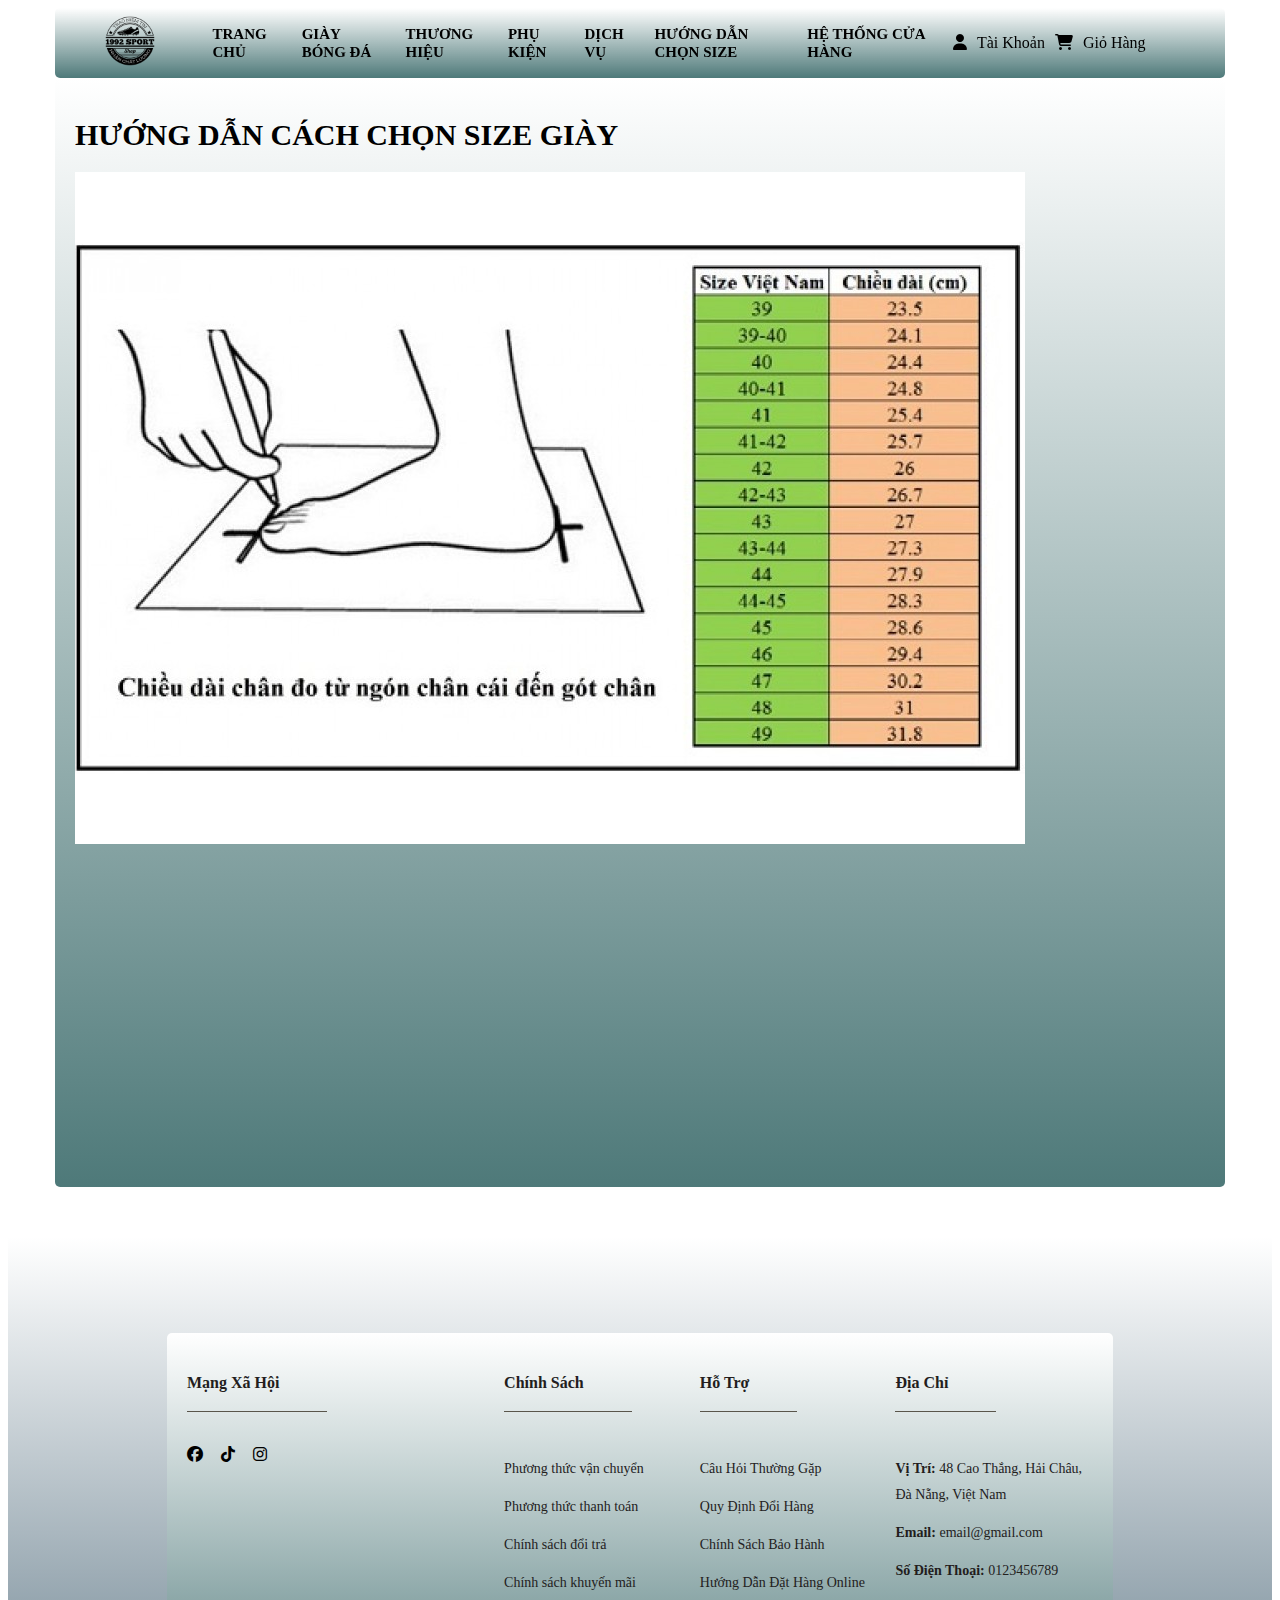
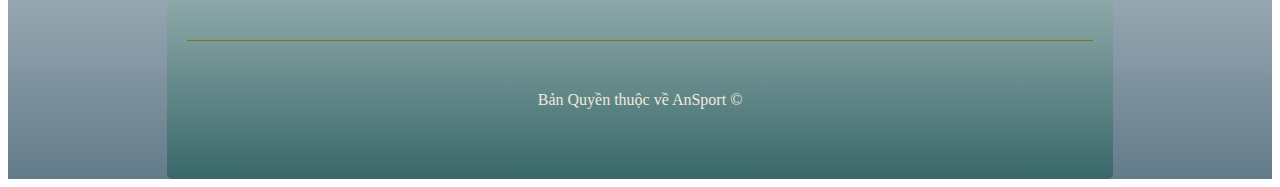
<file: HTMLS/size.html>
<!DOCTYPE html>
<html lang="en">
  <head>
    <meta charset="UTF-8" />
    <meta name="viewport" content="width=device-width, initial-scale=1.0" />
    <link rel="stylesheet" href="/CSS/style.css" />
    <link
    rel="stylesheet"
    href="https://cdnjs.cloudflare.com/ajax/libs/font-awesome/6.5.2/css/all.min.css"
  />
    <title>Document</title>
  </head>
  <body>
    <!-- ******************header***************** -->
    <header class="header main-content">
      <div class="logo">
        <img src="/images/logo.png" alt="logo" width="50px" height="50px" />
      </div>
      <div class="menu">
        <ul>
          <li><a href="/index.html">TRANG CHỦ</a></li>
          <li>
            <a href="/htmls/giaybongda.html">GIÀY BÓNG ĐÁ</a>
          </li>
          <li>
            <a href="/htmls/thuonghieu.html">THƯƠNG HIỆU</a>

          </li>
          <li>
            <a href="/htmls/phukien.html">PHỤ KIỆN</a>
          </li>
          <li>
            <a href="/htmls/dichvu.html">DỊCH VỤ</a>
          </li>
          <li>
            <a href="/htmls/size.html">HƯỚNG DẪN CHỌN SIZE</a>
          </li>
          <li><a href="/htmls/hethong.html">HỆ THỐNG CỬA HÀNG</a></li>
        </ul>
      </div>
        <div class="others">
          <!-- <li>
            <input placeholder="Tìm Kiếm" type="text" />
            <a href="#"><i class="fa-solid fa-magnifying-glass"></i></a>
          </li> -->
         <div class="login">
            <li>
              <a href="/htmls/dangnhap.html"><i class="fa-solid fa-user"></i></a>
            </li>
            <p><a href="/htmls/dangnhap.html">Tài Khoản</a></p>
         </div>
         <div class="cart">
            <li>
              <a href="/htmls/giohang.html"><i class="fa-solid fa-cart-shopping"></i></a>
            </li>
            <p><a href="/htmls/giohang.html">Giỏ Hàng</a></p>
         </div>
        </ul>
      </div>
</header>
    <!-- *************************main******************** -->
    <div class="main-content">
      <h1>HƯỚNG DẪN CÁCH CHỌN SIZE GIÀY</h1>
      <img src="/images/size.png" alt="Bảng size giày" />
      <iframe
        width="560"
        height="315"
        src="https://www.youtube.com/embed/UnTgoZ3VbaM?si=1JUE1kpJutzcMRpl"
        title="YouTube video player"
        frameborder="0"
        allow="accelerometer; autoplay; clipboard-write; encrypted-media; gyroscope; picture-in-picture; web-share"
        referrerpolicy="strict-origin-when-cross-origin"
        allowfullscreen
      ></iframe>
    </div>
    <!-- ********************footer********************** -->
    <footer class="footer">
      <div class="main-content">
        <div class="row">
          <!-- column 1 -->
          <div class="column">
            <h3 class="title">Mạng Xã Hội</h3>
            <div class="socials">
              <a
                href="https://www.facebook.com/an.nguyenphuc.7737"
                target="_blank"
              >
                <i class="fa-brands fa-facebook"></i>
              </a>
              <a href="https://www.tiktok.com/vi-VN/" target="_blank">
                <i class="fa-brands fa-tiktok"></i>
              </a>
              <a href="https://www.instagram.com/npan_05/" target="_blank">
                <i class="fa-brands fa-instagram"></i>
              </a>
            </div>
          </div>
          <!-- column 2 -->
          <div class="column">
            <h3 class="title">Chính Sách</h3>
            <ul class="list">
              <li>
                <a href="#!">Phương thức vận chuyển</a>
              </li>
              <li>
                <a href="#!">Phương thức thanh toán</a>
              </li>
              <li>
                <a href="#!">Chính sách đổi trả</a>
              </li>
              <li>
                <a href="#!">Chính sách khuyến mãi</a>
              </li>
            </ul>
          </div>
          <!-- column 3 -->
          <div class="column">
            <h3 class="title">Hỗ Trợ</h3>
            <ul class="list">
              <li>
                <a href="#!">Câu Hỏi Thường Gặp</a>
              </li>
              <li>
                <a href="#!">Quy Định Đổi Hàng</a>
              </li>
              <li>
                <a href="#!">Chính Sách Bảo Hành</a>
              </li>
              <li>
                <a href="#!">Hướng Dẫn Đặt Hàng Online</a>
              </li>
            </ul>
          </div>
          <!-- column 4 -->
          <div class="column">
            <h3 class="title">Địa Chỉ</h3>
            <ul class="list">
              <li>
                <a href="#!"
                  ><strong>Vị Trí:</strong> 48 Cao Thắng, Hải Châu, Đà Nẵng, Việt Nam</a>
              </li>
              <li>
                <a href="#!"><strong>Email:</strong> email@gmail.com</a>
              </li>
              <li>
                <a href="#!"><strong>Số Điện Thoại:</strong> 0123456789</a>
              </li>
            </ul>
          </div>
        </div>

        <div class="copyright">
          <p>Bản Quyền thuộc về AnSport &copy;</p>
        </div>
      </div>
    </footer>
  </body>
</html>
</file>
<file: CSS/dangnhap.css>
/* ************Common***************** */
.btn {
  display: inline-block;
  min-width: 118px;
  padding: 0 16px;
  line-height: 50px;
  color: #fff;
  text-align: center;
  font-size: 1.6rem;
  font-weight: 600;
  border-radius: 999px;
  background: #171100;
}
* {
  box-sizing: border-box;
}
body {
  font-size: 1.6rem;
}
.main-content {
  width: 1170px;
  max-width: calc(100% - 48px);
  margin-left: auto;
  margin-right: auto;
  /* background-color: #ecebe8; */
  background-image: linear-gradient(
    180deg,
    rgba(255, 255, 255),
    rgba(50, 100, 100, 0.862)
  );
  padding: 20px;
  border-radius: 5px;
}
h1 {
  font-size: 3rem;
  font-weight: bold;
  margin-top: 20px;
  margin-bottom: 20px;
}
h2 {
  font-size: 2rem;
  font-weight: bold;
}
html {
  font-size: 62.5%;
}
li {
  list-style: none;
}
a {
  text-decoration: none;
  color: #000;
}
p {
  font-size: 1.6rem;
}

.line-clamp {
  display: -webkit-box;
  -webkit-line-clamp: var(--line-clamp, 1);
  -webkit-box-orient: vertical;
  overflow: hidden;
}

.line-clamp.line-2 {
  --line-clamp: 2;
}

.break-all {
  word-break: break-all;
}
/* ******************Header*************** */
.header {
  position: sticky;
  top: 0;
  display: flex;
  justify-content: space-between;
  padding: 0 50px;
  height: 70px;
  align-items: center;
  background-image: linear-gradient(
    180deg,
    rgba(255, 255, 255),
    rgba(50, 100, 100, 0.862)
  );
  margin-bottom: 20px;
}
.logo {
  flex: 0.25;
}
.menu {
  flex: 3.5;
}
.menu ul {
  display: flex;
  list-style: none;
}

.menu li {
  padding: 10px 12px;
  position: relative;
}

.menu li a {
  font-size: 1.5rem;
  font-weight: bolder;
}

.menu li:hover {
  color: #171100;
  text-shadow: 1px 0 0 currentColor;
  transition: all 0.5s;
  background-color: rgb(184, 184, 90);
  border-radius: 15px;
}

.others {
  flex: 1;
  display: flex;
  align-items: center;
  margin-left: 15px;
}
.others .login {
  display: flex;
  align-items: center;
  gap: 10px;
  margin-right: 10px;
}
.others .cart {
  display: flex;
  align-items: center;
  gap: 10px;
}
.others > li {
  padding: 0 12px;
}

.others > li:first-child {
  position: relative;
}

.others > li:first-child input {
  width: 100%;
  border: none;
  border-bottom: solid 1px #333;
}

.others > li:first-child i {
  position: absolute;
  right: 15px;
  top: 3px;
}
/* ******************main***************** */
.around {
  padding-top: 15px;
  display: flex;
  justify-content: center;
  align-items: center;
  min-height: 30vh;
}
form {
  border: 1px solid #d6ef76;
  border-radius: 5px;
  padding: 30px;
}
h3 {
  text-align: center;
  font-size: 24px;
}
.around input {
  height: 50px;
  width: 300px;
  outline: none;
  border: 1px solid #dadce0;
  padding: 10px;
  border-radius: 5px;
  transition: all 0.3s ease-in-out;
}
.form-group {
  margin-bottom: 15px;
  position: relative;
}
label {
  position: absolute;
  padding: 0 5px;
  left: 5px;
  top: 15px;
  pointer-events: none;
  background-color: #fff;
  transition: all 0.3s ease-in-out;
}
.form-group input:focus {
  border: 2px solid #1a73e8;
}
.form-group input:focus + label,
.form-group input:valid + label {
  top: -5px;
  font-size: 13px;
  color: #1a73e8;
}
.support strong a {
  color: rgb(222, 219, 20);
}
#btn-login {
  background-color: #1a73e8;
  color: rgb(35, 2, 2);
  cursor: pointer;
}
#btn-login:hover {
  opacity: 0.85;
}
.around .support {
  padding-top: 10px;
}
/* ****************************footer************************ */
footer {
  background-image: linear-gradient(
    180deg,
    rgba(255, 255, 255),
    rgba(74, 102, 119, 0.862)
  );
  padding: 96px 135px 0;
  margin-top: 50px;
}
.socials {
  display: block;
}
.footer .row {
  padding-bottom: 38px;
  border-bottom: 1px solid rgb(118, 118, 25);
  display: flex;
}

.footer .row .column {
  width: 21.6%;
}

.footer .row .column:first-child {
  width: 35%;
}

.footer .socials {
  display: flex;
  gap: 18px;
  margin-top: 18px;
}

.footer .title {
  padding-bottom: 14px;
  padding-right: 48px;
  display: inline-block;
  border-bottom: 1px solid #59554b;
  color: #231d1d;
  font-size: 1.6rem;
  font-weight: 600;
  line-height: 1.75;
}

.footer .list {
  margin-top: 28px;
}

.footer .list a {
  display: inline-block;
  margin-bottom: 12px;
  color: #23211d;
  font-size: 1.4rem;
  line-height: 1.86;
}

.footer .list li:last-child a {
  margin-bottom: 0;
}

.footer .list strong {
  color: #231d1d;
  font-size: 1.4rem;
  font-weight: 600;
  line-height: 1.86;
}

.footer .copyright {
  padding: 28px 0;
  color: #f8f5ed;
  text-align: center;
  font-size: 1.4rem;
  line-height: 1.86;
}
@media (max-width: 820px) {
  .footer {
    padding: 0;
    margin-top: 50px;
  }
  .header {
    position: relative;
    display: block;
    height: 150px;
  }
  .logo {
    position: absolute;
    left: 25px;
    flex: 0.25;
  }
  .menu {
    margin-left: 20px;
  }
  .others {
    flex: 1;
    display: flex;
    justify-content: flex-end;
    align-items: center;
    margin-left: 15px;
  }
}
/* *************** */
@media (max-width: 480px) {
  .footer .row {
    padding-bottom: 38px;
    border-bottom: 1px solid rgb(118, 118, 25);
    display: flex;
  }
  .footer .main-content {
    width: 100%;
    max-width: 480px;
  }
  .footer .main-content .row {
    display: block;
  }
  footer {
    padding: 0 20px;
  }
  .footer .row .column {
    width: 100%;
  }

  .footer .row .column:first-child {
    width: 35%;
  }
  .header {
    position: relative;
    display: block;
    height: 350px;
  }
  .logo {
    position: absolute;
    left: 25px;
    flex: 0.25;
  }
  .menu ul {
    display: block;
    list-style: none;
  }
}
</file>
<file: CSS/styledichvu.css>
/* ************Common***************** */
.btn {
  display: inline-block;
  min-width: 118px;
  padding: 0 16px;
  line-height: 50px;
  color: #fff;
  text-align: center;
  font-size: 1.6rem;
  font-weight: 600;
  border-radius: 999px;
  background: #171100;
}
* {
  box-sizing: border-box;
}
body {
  font-size: 1.6rem;
}
.main-content {
  width: 1170px;
  max-width: calc(100% - 48px);
  margin-left: auto;
  margin-right: auto;
  /* background-color: #ecebe8; */
  background-image: linear-gradient(
    180deg,
    rgba(255, 255, 255),
    rgba(50, 100, 100, 0.862)
  );
  padding: 20px;
  border-radius: 5px;
}
h1 {
  font-size: 3rem;
  font-weight: bold;
  margin-top: 20px;
  margin-bottom: 20px;
}
h2 {
  font-size: 2rem;
  font-weight: bold;
}
html {
  font-size: 62.5%;
}
li {
  list-style: none;
}
a {
  text-decoration: none;
  color: #000;
}
p {
  font-size: 1.6rem;
}

.line-clamp {
  display: -webkit-box;
  -webkit-line-clamp: var(--line-clamp, 1);
  -webkit-box-orient: vertical;
  overflow: hidden;
}

.line-clamp.line-2 {
  --line-clamp: 2;
}

.break-all {
  word-break: break-all;
}
/* ******************Header*************** */
.header {
  position: sticky;
  top: 0;
  display: flex;
  justify-content: space-between;
  padding: 0 50px;
  height: 70px;
  align-items: center;
  background-image: linear-gradient(
    180deg,
    rgba(255, 255, 255),
    rgba(50, 100, 100, 0.862)
  );
}
.logo {
  flex: 0.25;
}
.menu {
  flex: 3.5;
}
.menu ul {
  display: flex;
  list-style: none;
}

.menu li {
  padding: 10px 12px;
  position: relative;
}

.menu li a {
  font-size: 1.5rem;
  font-weight: bolder;
}

.menu li:hover {
  color: #171100;
  text-shadow: 1px 0 0 currentColor;
  transition: all 0.5s;
  background-color: rgb(184, 184, 90);
  border-radius: 15px;
}

.others {
  flex: 1;
  display: flex;
  align-items: center;
  margin-left: 15px;
}
.others .login {
  display: flex;
  align-items: center;
  gap: 10px;
  margin-right: 10px;
}
.others .cart {
  display: flex;
  align-items: center;
  gap: 10px;
}
.others > li {
  padding: 0 12px;
}

.others > li:first-child {
  position: relative;
}

.others > li:first-child input {
  width: 100%;
  border: none;
  border-bottom: solid 1px #333;
}

.others > li:first-child i {
  position: absolute;
  right: 15px;
  top: 3px;
}
/* **********************main*********************** */
.main-content .infor {
  line-height: 50px;
}
.main-content .note {
  background-color: red;
  color: yellow;
  font-size: 2rem;
}
.main-content .feedback .Printf {
  margin: 20px 10px;
  display: flex;
}
.main-content .instruct {
  margin: 20px 10px;
}
/* ************************** */
.icon-fix {
  position: fixed;
  top: 50%;
  right: 20px;
  transform: translateY(-50%);
  display: flex;
  flex-direction: column;
  gap: 10px;
}

.icon-fix i {
  width: 50px;
  height: 50px;
  border: 1px solid #ccc;
  background-color: #dfef8c;
  display: flex;
  justify-content: center;
  align-items: center;
  font-size: 24px;
  color: #333;
  border-radius: 50%;
  animation: phone-bounce 2s infinite ease-in-out;
}

@keyframes phone-bounce {
  0% {
    transform: scale(1);
  }
  50% {
    transform: scale(1.2);
  }
  100% {
    transform: scale(1);
  }
}
/* ****************************footer *******************/
footer {
  background: rgb(85, 86, 70);
  padding: 96px 135px 0;
  margin-top: 50px;
}
.socials {
  display: block;
}
.footer .row {
  padding-bottom: 38px;
  border-bottom: 1px solid rgb(118, 118, 25);
  display: flex;
}

.footer .row .column {
  width: 21.6%;
}

.footer .row .column:first-child {
  width: 35%;
}

.footer .socials {
  display: flex;
  gap: 18px;
  margin-top: 18px;
}

.footer .title {
  padding-bottom: 14px;
  padding-right: 48px;
  display: inline-block;
  border-bottom: 1px solid #59554b;
  color: #231d1d;
  font-size: 1.6rem;
  font-weight: 600;
  line-height: 1.75;
}

.footer .list {
  margin-top: 28px;
}

.footer .list a {
  display: inline-block;
  margin-bottom: 12px;
  color: #23211d;
  font-size: 1.4rem;
  line-height: 1.86;
}

.footer .list li:last-child a {
  margin-bottom: 0;
}

.footer .list strong {
  color: #231d1d;
  font-size: 1.4rem;
  font-weight: 600;
  line-height: 1.86;
}

.footer .copyright {
  padding: 28px 0;
  color: #f3f0e8;
  text-align: center;
  font-size: 1.4rem;
  line-height: 1.86;
}
/* ******************** */
@media (max-width: 820px) {
  .footer {
    padding: 0;
  }
  .btn {
    display: inline-block;
    min-width: 90px;
    padding: 0;
    line-height: 50px;
    color: #fff;
    text-align: center;
    font-size: 1.2rem;
    font-weight: 600;
    border-radius: 999px;
    background: #171100;
  }
  .slide-show {
    width: 100%;
    height: 400px;
  }
  .list-image {
    width: 100%;
    height: 100%;
  }
  .container {
    width: 750px;
  }
  .header {
    position: relative;
    display: block;
    height: 150px;
  }
  .logo {
    position: absolute;
    left: 25px;
    flex: 0.25;
  }
  .others {
    flex: 1;
    display: flex;
    justify-content: flex-end;
    align-items: center;
    margin-left: 15px;
  }
}

@media (max-width: 480px) {
  .popular .course-list {
    display: block;
  }
  .popular .course-item {
    margin: 50px 0;
  }
  .footer .row {
    padding-bottom: 38px;
    border-bottom: 1px solid rgb(118, 118, 25);
    display: flex;
  }
  .footer .main-content {
    width: 100%;
    max-width: 480px;
  }
  .footer .main-content .row {
    display: block;
  }
  footer {
    padding: 0 20px;
  }
  .footer .row .column {
    width: 100%;
  }

  .footer .row .column:first-child {
    width: 35%;
  }

  .header {
    position: relative;
    display: block;
    height: 400px;
  }
  .logo {
    position: absolute;
    left: 25px;
    flex: 0.25;
  }
  .menu ul {
    display: block;
    list-style: none;
  }
  .popular-top {
    display: block;
    width: 380px;
  }
  .popular-top .info {
    width: 100%;
  }
  .popular-top .desc {
    width: 100%;
    color: #5f5b53;
  }
  .slide-show {
    width: 450px;
    height: 250px;
  }
  .list-image {
    width: 450px;
    height: 100%;
  }
  .container {
    width: 450px;
  }
}
</file>
<file: CSS/giohang.css>
* {
  box-sizing: border-box;
}
body {
  font-size: 1.6rem;
}
.main-content {
  margin-top: 50px;
  width: 1170px;
  max-width: calc(100% - 48px);
  margin-left: auto;
  margin-right: auto;
  background-image: linear-gradient(
    180deg,
    rgba(255, 255, 255),
    rgba(50, 100, 100, 0.862)
  );
  padding: 20px;
  border-radius: 5px;
}
h1 {
  font-size: 3rem;
  font-weight: bold;
  margin-top: 20px;
  margin-bottom: 20px;
}
h2 {
  font-size: 2rem;
  font-weight: bold;
}
h3 {
  text-align: center;
  font-size: 3rem;
}
html {
  font-size: 62.5%;
}
li {
  list-style: none;
}
a {
  text-decoration: none;
  color: #000;
}
p {
  font-size: 1.6rem;
}
/* ******************Header*************** */
.header {
  position: sticky;
  top: 0;
  display: flex;
  justify-content: space-between;
  padding: 0 50px;
  height: 70px;
  align-items: center;
  background-image: linear-gradient(
    180deg,
    rgba(255, 255, 255),
    rgba(50, 100, 100, 0.862)
  );
  margin-bottom: 20px;
}
.logo {
  flex: 0.25;
}
.menu {
  flex: 3.5;
}
.menu ul {
  display: flex;
  list-style: none;
}

.menu li {
  padding: 10px 12px;
  position: relative;
}

.menu li a {
  font-size: 1.5rem;
  font-weight: bolder;
}

.menu li:hover {
  color: #171100;
  text-shadow: 1px 0 0 currentColor;
  transition: all 0.5s;
  background-color: rgb(184, 184, 90);
  border-radius: 15px;
}

.others {
  flex: 1;
  display: flex;
  align-items: center;
  margin-left: 15px;
}
.others .login {
  display: flex;
  align-items: center;
  gap: 10px;
  margin-right: 10px;
}
.others .cart {
  display: flex;
  align-items: center;
  gap: 10px;
}
.others > li {
  padding: 0 12px;
}

.others > li:first-child {
  position: relative;
}

.others > li:first-child input {
  width: 100%;
  border: none;
  border-bottom: solid 1px #333;
}

.others > li:first-child i {
  position: absolute;
  right: 15px;
  top: 3px;
}
/* *************************main************************ */
.main-content .comeback {
  display: flex;
  justify-content: center;
  align-items: center;
}
.main-content .comeback-right > a {
  color: rgb(235, 242, 244);
  margin-left: 5px;
}
.main-content .show {
  text-align: center;
  color: rgb(223, 241, 61);
  padding: 30px 0;
}

/* ****************************footer************************ */
footer {
  background: rgb(85, 86, 70);
  padding: 96px 135px 0;
  margin-top: 50px;
}
.socials {
  display: block;
}
.footer .row {
  padding-bottom: 38px;
  border-bottom: 1px solid rgb(118, 118, 25);
  display: flex;
}

.footer .row .column {
  width: 21.6%;
}

.footer .row .column:first-child {
  width: 35%;
}

.footer .socials {
  display: flex;
  gap: 18px;
  margin-top: 18px;
}

.footer .title {
  padding-bottom: 14px;
  padding-right: 48px;
  display: inline-block;
  border-bottom: 1px solid #59554b;
  color: #231d1d;
  font-size: 1.6rem;
  font-weight: 600;
  line-height: 1.75;
}

.footer .list {
  margin-top: 28px;
}

.footer .list a {
  display: inline-block;
  margin-bottom: 12px;
  color: #23211d;
  font-size: 1.4rem;
  line-height: 1.86;
}

.footer .list li:last-child a {
  margin-bottom: 0;
}

.footer .list strong {
  color: #231d1d;
  font-size: 1.4rem;
  font-weight: 600;
  line-height: 1.86;
}

.footer .copyright {
  padding: 28px 0;
  color: #f2f1f0;
  text-align: center;
  font-size: 1.4rem;
  line-height: 1.86;
}
</file>
<file: CSS/style.css>
/* ************Common***************** */
.btn {
  display: inline-block;
  min-width: 118px;
  padding: 0 16px;
  line-height: 50px;
  color: #fff;
  text-align: center;
  font-size: 1.6rem;
  font-weight: 600;
  border-radius: 999px;
  background: #171100;
}
* {
  box-sizing: border-box;
}
body {
  font-size: 1.6rem;
}
.main-content {
  width: 1170px;
  max-width: calc(100% - 48px);
  margin-left: auto;
  margin-right: auto;
  background-image: linear-gradient(
    180deg,
    rgba(255, 255, 255),
    rgba(50, 100, 100, 0.862)
  );
  padding: 20px;
  border-radius: 5px;
}
h1 {
  font-size: 3rem;
  font-weight: bold;
  margin-top: 20px;
  margin-bottom: 20px;
}
h2 {
  font-size: 2rem;
  font-weight: bold;
}
html {
  font-size: 62.5%;
}
li {
  list-style: none;
}
a {
  text-decoration: none;
  color: #000;
}
p {
  font-size: 1.6rem;
}

.line-clamp {
  display: -webkit-box;
  -webkit-line-clamp: var(--line-clamp, 1);
  -webkit-box-orient: vertical;
  overflow: hidden;
}

.line-clamp.line-2 {
  --line-clamp: 2;
}

.break-all {
  word-break: break-all;
}
/* ******************Header*************** */
.header {
  position: sticky;
  top: 0;
  display: flex;
  justify-content: space-between;
  padding: 0 50px;
  height: 70px;
  align-items: center;
  background-image: linear-gradient(
    180deg,
    rgba(255, 255, 255),
    rgba(50, 100, 100, 0.862)
  );
}
.logo {
  flex: 0.25;
}
.menu {
  flex: 3.5;
}
.menu ul {
  display: flex;
  list-style: none;
  cursor: pointer;
}

.menu li {
  padding: 10px 12px;
  position: relative;
}

.menu li a {
  font-size: 1.5rem;
  font-weight: bolder;
}

.menu li:hover {
  color: #171100;
  text-shadow: 1px 0 0 currentColor;
  transition: all 0.5s;
  background-color: rgb(184, 184, 90);
  border-radius: 15px;
}

.others {
  flex: 1;
  display: flex;
  align-items: center;
  margin-left: 15px;
}
.others .login {
  display: flex;
  align-items: center;
  gap: 10px;
  margin-right: 10px;
}
.others .cart {
  display: flex;
  align-items: center;
  gap: 10px;
}
/* .others > li {
  padding: 0 12px;
}

.others > li:first-child {
  position: relative;
}

.others > li:first-child input {
  width: 100%;
  border: none;
  border-bottom: solid 1px #333;
}

.others > li:first-child i {
  position: absolute;
  right: 15px;
  top: 3px;
} */
/* ***************************slide-show*********************** */
.container {
  width: 1170px;
  display: flex;
  flex-direction: column;
  align-items: center;
  justify-content: center;
  margin: 50px auto;
}

.slide-show {
  width: 1170px;
  height: 500px;
  overflow: hidden;
  position: relative;
}

.list-image {
  position: absolute;
  width: 1170px;
  height: 100%;
  opacity: 0;
  transition: opacity 0.5s ease-in-out;
}
.list-image.active {
  opacity: 1;
}

.list-image img {
  width: 100%;
  height: 100%;
  object-fit: cover;
  object-position: top;
  border-radius: 10px;
}

.slide-controls {
  margin-top: 20px;
}

.slide-controls button {
  margin: 0 10px;
  padding: 10px 20px;
  font-size: 16px;
  border-radius: 10px;
  cursor: pointer;
}
/* ***************************MAIN*************************** */
.popular {
  padding: 30px 0;
  margin-top: 135px;
  background-image: linear-gradient(
    180deg,
    rgba(255, 255, 255),
    rgba(74, 102, 119, 0.862)
  );
}

.popular-top {
  display: flex;
  align-items: center;
  justify-content: space-between;
}

.popular-top .desc {
  margin-top: 16px;
  width: 458px;
  color: #5f5b53;
  font-size: 1.8rem;
  line-height: 1.67;
}

.popular-top .controls {
  display: flex;
  gap: 18px;
}

.popular-top .control-btn {
  display: flex;
  justify-content: center;
  align-items: center;
  width: 40px;
  height: 40px;
  border-radius: 50%;
  color: #676151;
  border: 1px solid #141412;
}

.popular-top .control-btn:hover {
  background: #ffb900;
  transition: all 0.5s;
  color: #fff;
  cursor: pointer;
}

.popular .sneakers-list {
  display: flex;
  gap: 30px;
  margin-top: 55px;
}

.popular .sneakers-item {
  flex: 1;
  border-radius: 12px;
  border: 1px solid #e2dfda;
  background: #fff;
}

.popular .sneakers-item:hover {
  border: 1px solid rgb(111, 221, 133);
  border-radius: 12px;
  background: #fff;
  box-shadow: 0px 18px 36px 0px rgba(0, 0, 0, 0.05);
}

.popular .sneakers-item .thumb {
  border-radius: 12px 12px 0px 0px;
  height: 278px;
  object-fit: cover;
  width: 100%;
}

.popular .sneakers-item .info {
  padding: 16px 22px 22px;
}

.popular .sneakers-item .foot,
.popular .sneakers-item .rating,
.popular .sneakers-item .head {
  display: flex;
  align-items: center;
  justify-content: space-between;
}

.popular .sneakers-item .title a {
  color: #171100;
  font-size: 1.8rem;
  font-weight: 600;
  line-height: 1.67;
}

.popular .rating .value {
  margin-left: 6px;
  color: #b97612;
  font-size: 16px;
  line-height: 1.75;
}

.popular .sneakers-item .desc {
  margin-top: 6px;
  color: #5f5b53;
  font-size: 1.4rem;
  line-height: 1.86;
}

.popular .sneakers-item .foot {
  margin-top: 12px;
}

.popular .sneakers-item .price {
  color: #171100;
  font-size: 1.8rem;
  font-weight: 600;
  line-height: 1.67;
}
.popular .sneakers-item .btn-book {
  background-image: linear-gradient(to right, #363131, #977f53, #a3a363);
  transition: all 0.5s;
  border: none;
  cursor: pointer;
}

.popular .sneakers-item .btn-book:hover {
  opacity: 0.8;
}
/* *********************** */
.icon-fix {
  position: fixed;
  top: 50%;
  right: 20px;
  transform: translateY(-50%);
  display: flex;
  flex-direction: column;
  gap: 10px;
}

.icon-fix i {
  width: 50px;
  height: 50px;
  border: 1px solid #ccc;
  background-color: #dfef8c;
  display: flex;
  justify-content: center;
  align-items: center;
  font-size: 24px;
  color: #333;
  border-radius: 50%;
  animation: phone-bounce 2s infinite ease-in-out;
}

@keyframes phone-bounce {
  0% {
    transform: scale(1);
  }
  50% {
    transform: scale(1.2);
  }
  100% {
    transform: scale(1);
  }
}

/* ****************************footer *******************/
footer {
  background-image: linear-gradient(
    180deg,
    rgba(255, 255, 255),
    rgba(74, 102, 119, 0.862)
  );
  padding: 96px 135px 0;
  margin-top: 50px;
}
.footer .row {
  padding-bottom: 28px;
  border-bottom: 1px solid rgb(118, 118, 25);
  display: flex;
}

.footer .row .column {
  width: 21.6%;
}

.footer .row .column:first-child {
  width: 35%;
}

.footer .socials {
  display: flex;
  gap: 18px;
  margin-top: 18px;
}

.footer .title {
  padding-bottom: 14px;
  padding-right: 48px;
  display: inline-block;
  border-bottom: 1px solid #59554b;
  color: #231d1d;
  font-size: 1.6rem;
  font-weight: 600;
  line-height: 1.75;
}

.footer .list {
  margin-top: 28px;
  padding-left: 0;
}

.footer .list a {
  display: inline-block;
  margin-bottom: 12px;
  color: #23211d;
  font-size: 1.4rem;
  line-height: 1.86;
}

.footer .list li:last-child a {
  margin-bottom: 0;
}

.footer .list strong {
  color: #231d1d;
  font-size: 1.4rem;
  font-weight: 600;
  line-height: 1.86;
}

.footer .copyright {
  padding: 28px 0;
  color: #eee9da;
  text-align: center;
  font-size: 1.4rem;
  line-height: 1.86;
}
/* ***************************** */
@media (max-width: 820px) {
  .footer {
    padding: 0;
  }
  .btn {
    /* display: inline-block; */
    min-width: 90px;
    padding: 0;
    line-height: 50px;
    color: #fff;
    font-size: 1.2rem;
    font-weight: 600;
    border-radius: 999px;
    background: #171100;
  }
  .slide-show {
    width: 100%;
    height: 400px;
  }
  .list-image {
    width: 100%;
    height: 100%;
  }
  .container {
    width: 750px;
  }
  .header {
    position: relative;
    display: block;
    height: 150px;
  }
  .logo {
    position: absolute;
    left: 25px;
    flex: 0.25;
  }
  .others {
    flex: 1;
    display: flex;
    justify-content: flex-end;
    align-items: center;
    margin-left: 15px;
  }
}

@media (max-width: 480px) {
  .popular .sneakers-list {
    display: block;
  }
  .popular .sneakers-item {
    margin: 50px 0;
  }
  .footer .row {
    padding-bottom: 38px;
    border-bottom: 1px solid rgb(118, 118, 25);
    display: flex;
  }
  .footer .main-content {
    width: 100%;
    max-width: 480px;
  }
  .footer .main-content .row {
    display: block;
  }
  footer {
    padding: 0 20px;
  }
  .footer .row .column {
    width: 100%;
  }

  .footer .row .column:first-child {
    width: 35%;
  }

  .header {
    position: relative;
    display: block;
    height: 400px;
  }
  .logo {
    position: absolute;
    left: 25px;
    flex: 0.25;
  }
  .menu ul {
    display: block;
    list-style: none;
  }
  .popular-top {
    display: block;
    width: 380px;
  }
  .popular-top .info {
    width: 100%;
  }
  .popular-top .desc {
    width: 100%;
    color: #5f5b53;
  }
  .slide-show {
    width: 450px;
    height: 250px;
  }
  .list-image {
    width: 450px;
    height: 100%;
  }
  .container {
    width: 450px;
  }
}
</file>
